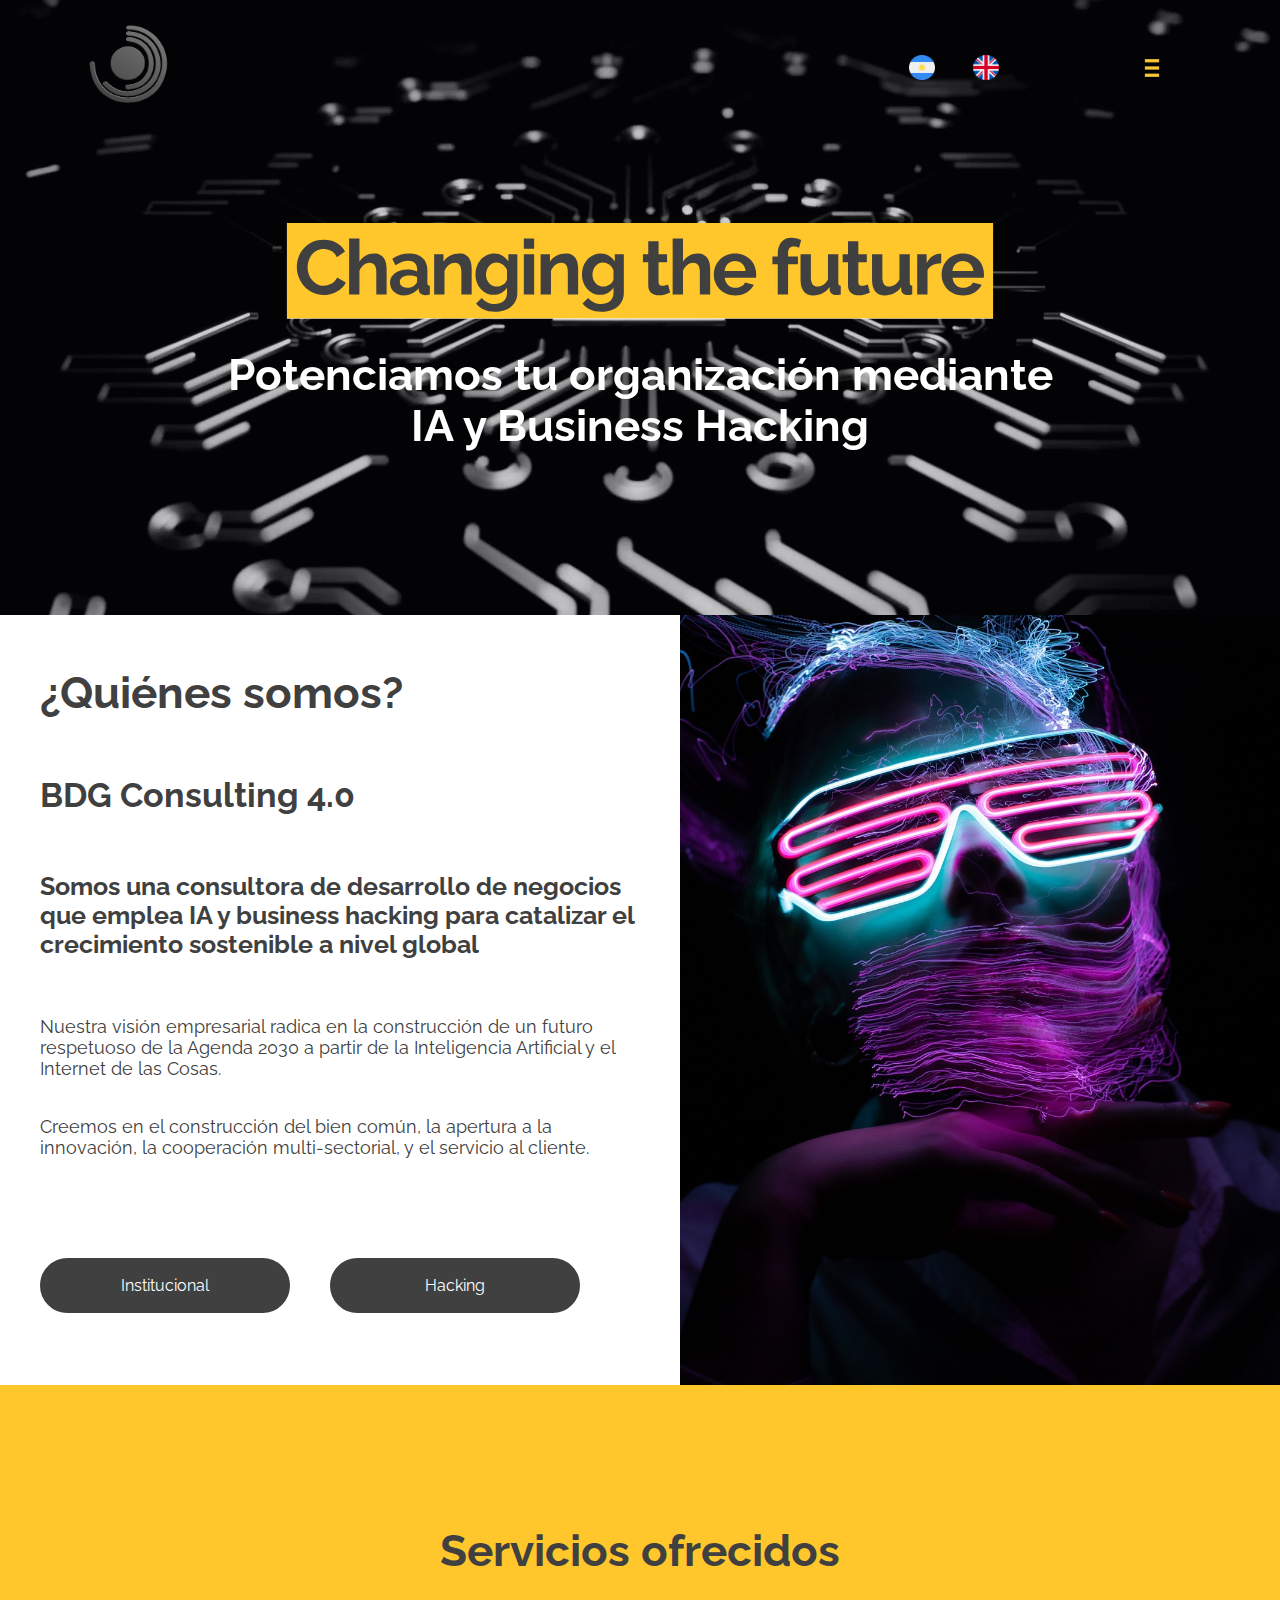
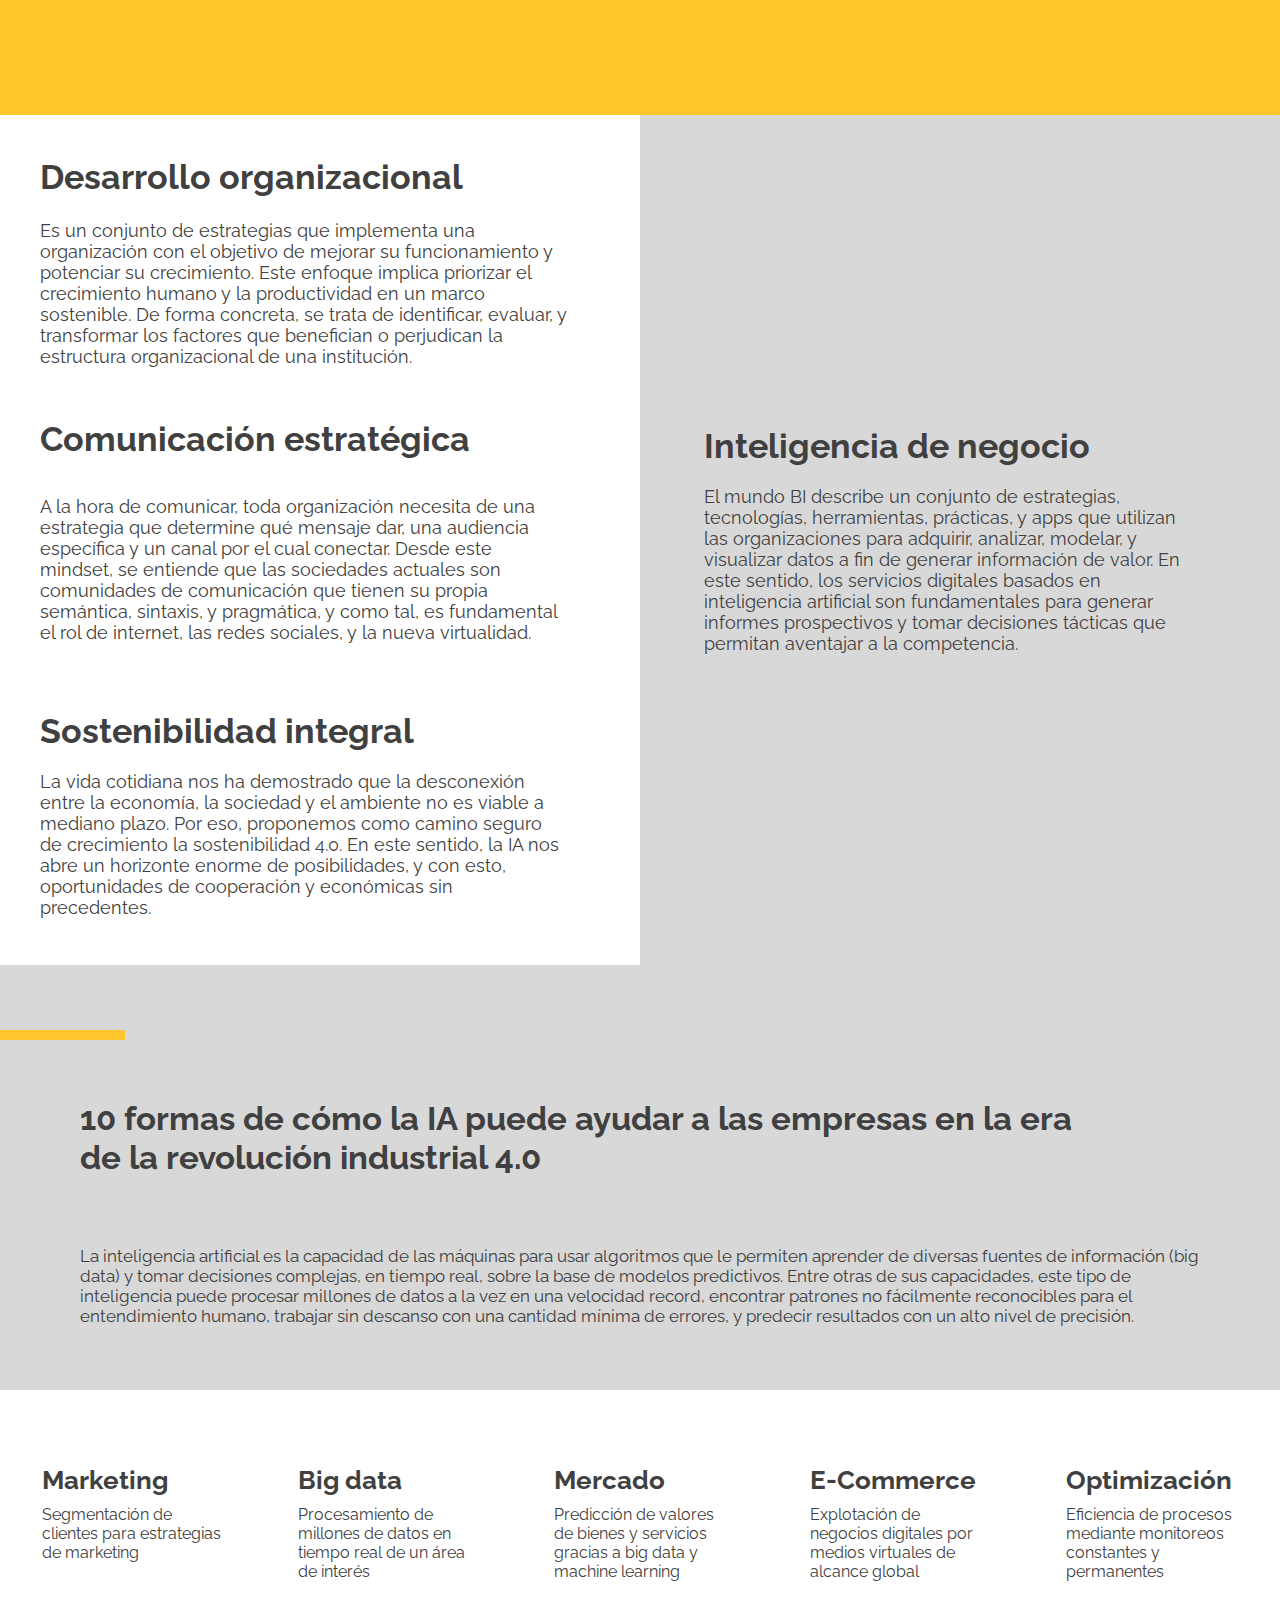
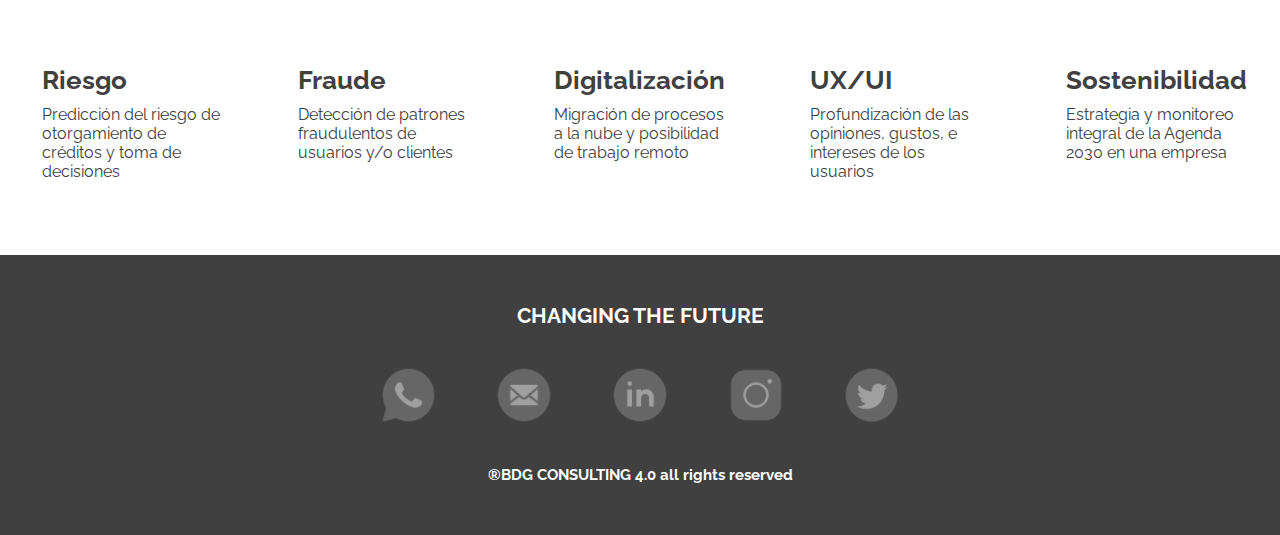
<file: index.html>
<!DOCTYPE html>
<html lang="es">

<head>
    <meta charset="UTF-8">
    <meta http-equiv="X-UA-Compatible" content="IE=edge">
    <meta name="viewport" content="width=device-width, initial-scale=1.0">
    <link rel="stylesheet" href="./css/styles.css">
    <link
        href="https://fonts.googleapis.com/css2?family=Raleway:ital,wght@0,100;0,200;0,300;0,400;0,500;0,600;0,700;0,800;0,900;1,100;1,200;1,300;1,400;1,500;1,600;1,700;1,800;1,900&display=swap"
        rel="stylesheet">

    <!-- Primary Meta Tags -->
    <title>BDG CONSULTING 4.0 | Desarrollo de Negocios 4.0 (IA)</title>
    <link rel="icon" type="image/x-icon" href="./img/header__logo.webp">
    <meta name="description" content="Somos una start-up dedicada al desarrollo de negocios 4.0 que utiliza el business hacking y la inteligencia artificial para catalizar el desarrollo sostenible.">

</head>

<body>
    
    <header>
        <div class="header-logo">
            <img src="./img/header__logo.webp" alt="Logo gris de BDG Consulting 4.0" class="header-logo-img">
        </div>
        <a class= "header-a-arg" href="./index.html">
            <img class= "header-a-icono-arg" src="./img/argentina.png" alt="Bandera argentina">  
        </a>
        <a class="header-a-uk" href="./en/main.html">
            <img class= "header-a-icono-uk" src="./img/united-kingdom.png" alt="UK Flag"> 
        </a>
        <nav class="boton-header">
            <input id="boton-menu" , type="checkbox">
            <label for="boton-menu" class="boton-menu-label">
                <img class="logo-menu" src="./img/header_menu.webp" alt="Icono de menú de tipo hamburguesa">
            </label>
            <div class="menu-desplegable">
                <a class="menu-desplegable-texto" href="./pages/nosotros.html">Nosotros</a>
                <a class="menu-desplegable-texto" href="./pages/servicios.html">Servicios</a>
                <a class="menu-desplegable-texto" href="./pages/innovacion.html">Innovación</a>
                <a class="menu-desplegable-texto" href="./pages/contacto.html">Contacto</a>
            </div>
        </nav>
    </header>

    <main>

        <!-- Secciòn 1 o Portada -->

        <section class="portada">
            <video class="portada-video" autoplay muted playsinline data-wf-ignore loop>
                <source src="./videos/index-portada.mp4" type="video/mp4"  data-wf-ignore class="portada-video-source">
            </video>
            <div class="portada-titulo">
                <img src="./img/index-portada-video-etiqueta.svg" alt="Changing the future" class="portada-titulo-imagen">
                <h1 class="portada-titulo-h1">Potenciamos tu organización mediante IA y Business Hacking</h1>
            </div>
        </section>

        <!-- Sección 2 (introducción a nosotros / esto se desarrolla con profundidad en página "nosotros")-->
        <section class="seccion-2">
            <div class="seccion-2-texto">
                <h2 class="seccion-2-texto-encabezado">¿Quiénes somos?</h2>
                <p class="seccion-2-texto-titulo">BDG Consulting 4.0</p>
                <p class="seccion-2-texto-copete">Somos una consultora de desarrollo de negocios que emplea IA y business hacking para catalizar el crecimiento sostenible a nivel global</p>
                <p class="seccion-2-texto-parrafos">Nuestra visión empresarial radica en la construcción de un futuro respetuoso de la Agenda 2030 a partir de la Inteligencia Artificial y el Internet de las Cosas.</p>
                <p class="seccion-2-texto-parrafos">Creemos en el construcción del bien común, la apertura a la innovación, la cooperación multi-sectorial, y el servicio al cliente.</p>
            </div>
            <div class="seccion-2-imagenes">
                <img class="seccion-2-imagenes-persona" src="./img/body__segunda__seccion__ramiro_2.jpg"
                    alt="Mujer con gafas de colores y fondo oscuro">
                <!-- <img class="seccion-2-imagenes-ramiro-luciano-768px" src="./img/portada-ramiro-luciano.webp"
                    alt="Torso y cabeza de Ramiro Guede y Luciano Bizin, imagen en blanco y negro"> -->
            </div>
            <div class="seccion-2-btns">
                <div class="seccion-2-btns-brochure">
                    <a class="seccion-2-btns-brochure-texto" href="https://drive.google.com/file/d/1bq4V3-pSPABP_CTp8WLEp6SZyXkjWuUN/view?usp=share_link">Institucional</a>
                </div>
                <div class="seccion-2-btns-brochure">
                    <a class="seccion-2-btns-brochure-texto" href="https://drive.google.com/file/d/1U1o75rkJumIuwdsmLELLh3uFZLL7ww6T/view?usp=sharing">Hacking</a>
                </div>
            </div>
        </section>

        <!-- Sección 3 (introducción a nosotros / esto se desarrolla con profundidad en página "servicios")-->
        <section class="seccion-3">
            <div class="seccion-3-servicios-titulo">
                <h2>Servicios ofrecidos</h2>
            </div>
            <div class="seccion-3-servicios-1">
                <h2>Inteligencia de negocio</h2>
                <p>El mundo BI describe un conjunto de 
                        estrategias, tecnologías, herramientas, 
                        prácticas, y apps que utilizan las organizaciones 
                        para adquirir, analizar, modelar, y visualizar 
                        datos a fin de generar información de valor. 
                        En este sentido, los servicios digitales basados en inteligencia 
                        artificial son fundamentales para generar 
                        informes prospectivos y tomar decisiones tácticas que permitan 
                        aventajar a la competencia.</p>
            </div>
            <div class="seccion-3-servicios-2">
                <h2>Desarrollo organizacional</h2>
                <p>Es un conjunto de estrategias que implementa una 
                        organización con el objetivo de mejorar su funcionamiento y 
                        potenciar su crecimiento. Este enfoque implica priorizar
                        el crecimiento humano y la productividad en un marco sostenible. 
                        De forma concreta, se trata de identificar, evaluar, y transformar 
                        los factores que benefician o perjudican la 
                        estructura organizacional de una institución.</p>
            </div>
            <div class="seccion-3-servicios-3">
                <h2>Comunicación estratégica</h2>
                <p>A la hora de comunicar, toda organización necesita 
                        de una estrategia que determine qué mensaje 
                        dar, una audiencia específica y un canal 
                        por el cual conectar. Desde este mindset, se entiende
                        que las sociedades actuales son comunidades de 
                        comunicación que tienen su propia semántica, sintaxis,
                        y pragmática, y como tal, es fundamental el rol de
                        internet, las redes sociales, y la nueva virtualidad.</p>
            </div>
            <div class="seccion-3-servicios-4">
                <h2>Sostenibilidad integral</h2>
                <p>La vida cotidiana nos ha demostrado que la 
                        desconexión entre la economía, la sociedad y el 
                        ambiente no es viable a mediano plazo. Por eso, 
                        proponemos como camino seguro de crecimiento la 
                        sostenibilidad 4.0. En este sentido, la IA 
                        nos abre un horizonte enorme de posibilidades, y con esto, oportunidades 
                        de cooperación y económicas sin precedentes.</p>
            </div>
        </section>

        <!-- Sección 4 (introducción a nosotros / esto se desarrolla con profundidad en página "servicios")-->

        <section class="seccion-4">
            <div class="seccion-4-introduccion">
                <img class="seccion-4-linea-amarilla-1" src="./img/linea-amarillo.webp" alt="linea amarilla horizontal de decoración">
                <h2 class="seccion-4-introduccion-titulo">10 formas de cómo la IA puede ayudar a 
                    las empresas en la era de la revolución industrial 4.0</h2>
                <p class="seccion-4-introduccion-parrafo">La inteligencia artificial es la capacidad de las máquinas para usar algoritmos que 
                    le permiten aprender de diversas fuentes de información (big data) y tomar decisiones complejas, en tiempo real, sobre la base 
                    de modelos predictivos. Entre otras de sus capacidades, este tipo de inteligencia puede procesar 
                    millones de datos a la vez en una velocidad record, encontrar patrones no fácilmente reconocibles para el 
                    entendimiento humano, trabajar sin descanso con una cantidad mínima de errores, y predecir resultados con un alto nivel de precisión.</p>
            </div>
            <div class="seccion-4-explicacion">
                <div class="seccion-4-explicacion-marketing">
                    <h3>Marketing</h3>
                    <p>Segmentación de clientes para estrategias de marketing</p>
                </div>
                <div class="seccion-4-explicacion-big-data">
                    <h3>Big data</h3>
                    <p>Procesamiento de millones de datos en tiempo real de un área de interés</p>
                </div>
                <div class="seccion-4-explicacion-mercado">
                    <h3>Mercado</h3>
                    <p>Predicción de valores de bienes y servicios gracias a big data y machine learning</p>
                </div>
                <div class="seccion-4-explicacion-ecommerce">
                    <h3>E-Commerce</h3>
                    <p>Explotación de negocios digitales por medios virtuales de alcance global</p>
                </div>
                <div class="seccion-4-explicacion-optimizacion">
                    <h3>Optimización</h3>
                    <p>Eficiencia de procesos mediante monitoreos constantes y permanentes</p>
                </div>
                <div class="seccion-4-explicacion-riesgo">
                    <h3>Riesgo</h3>
                    <p>Predicción del riesgo de otorgamiento de créditos y toma de decisiones</p>
                </div>
                <div class="seccion-4-explicacion-fraude">
                    <h3>Fraude</h3>
                    <p>Detección de patrones fraudulentos de usuarios y/o clientes</p>
                </div>
                <div class="seccion-4-explicacion-digitalizacion">
                    <h3>Digitalización</h3>
                    <p>Migración de procesos a la nube y posibilidad de trabajo remoto</p>
                </div>
                <div class="seccion-4-explicacion-ux-ui">
                    <h3>UX/UI</h3>
                    <p>Profundización de las opiniones, gustos, e intereses de los usuarios</p>
                </div>
                <div class="seccion-4-explicacion-sostenibilidad">
                    <h3>Sostenibilidad</h3>
                    <p>Estrategia y monitoreo integral de la Agenda 2030 en una empresa</p>
                </div>
            </div>
        </section>
    </main>

    <footer>
        <div class="footer-slogan">
            <p>CHANGING THE FUTURE</p>
        </div>
        <div class="footer-botones">
            <a href="http://wa.me/5491137044982?text=Hola%21+Me+interesan+los+servicios+que+ofrecen" target="_blank">
                <img class= "footer-icono" src="./img/whatsapp100.webp" alt="ícono de WhatsApp">     
            </a>
            <a href="mailto:bdgconsulting4.0@gmail.com" target="_blank">
                <img class= "footer-icono" src="./img/correo100.webp" alt="ícono de email">     
            </a>    
            <a href="https://www.linkedin.com/company/bdg-consulting-4-0/" target="_blank">
                <img class= "footer-icono" src="./img/linkedin100.webp" alt="ícono de LinkedIn">     
            </a>    
            <a href="https://www.instagram.com/bdgconsulting4.0/?hl=en" target="_blank">
                <img class= "footer-icono" src="./img/instagram100.webp" alt="ícono de Instagram">     
            </a>    
            <a href="https://twitter.com/BDGconsulting4" target="_blank">
                <img class= "footer-icono" src="./img/twitter95.webp" alt="ícono de Twitter">     
            </a>    
        </div>
        <div class="footer-copyright">
            <p>®BDG CONSULTING 4.0 all rights reserved</p>
        </div>

    </footer>



</body>
</html>
</file>
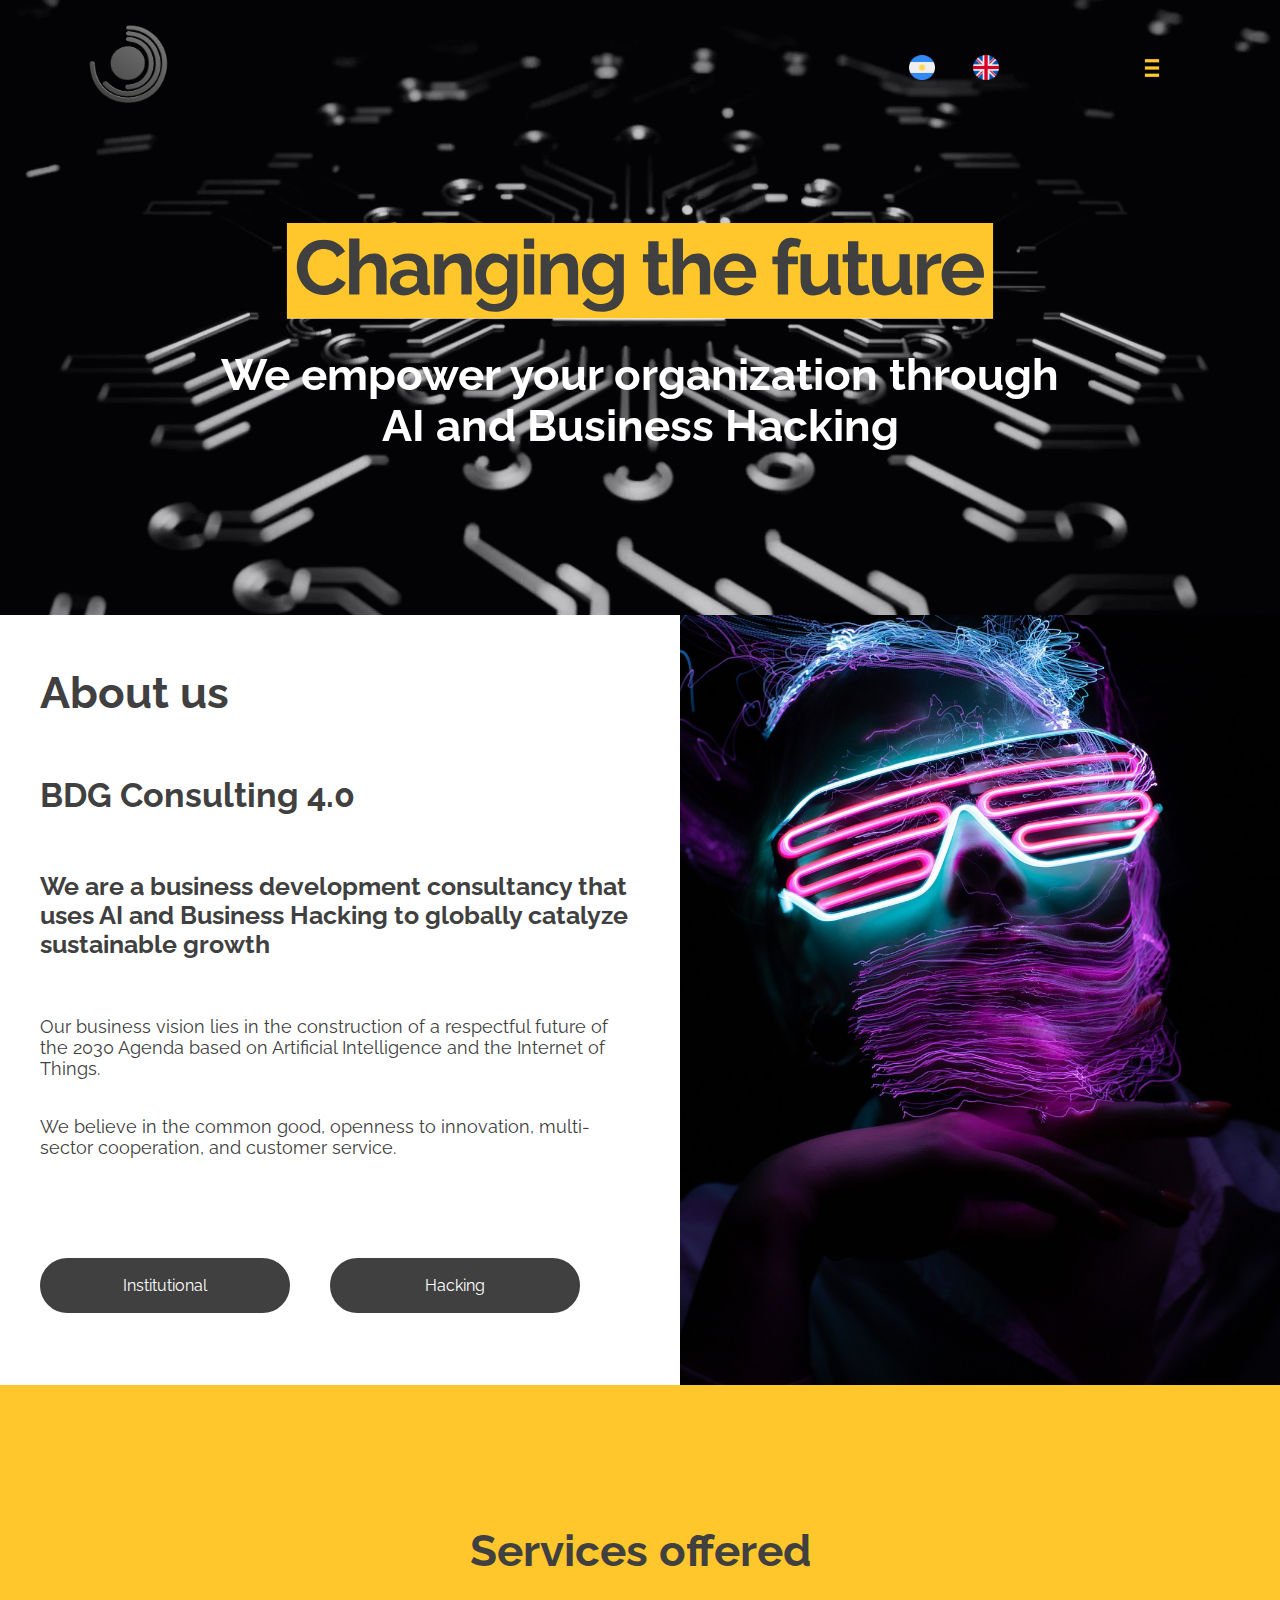
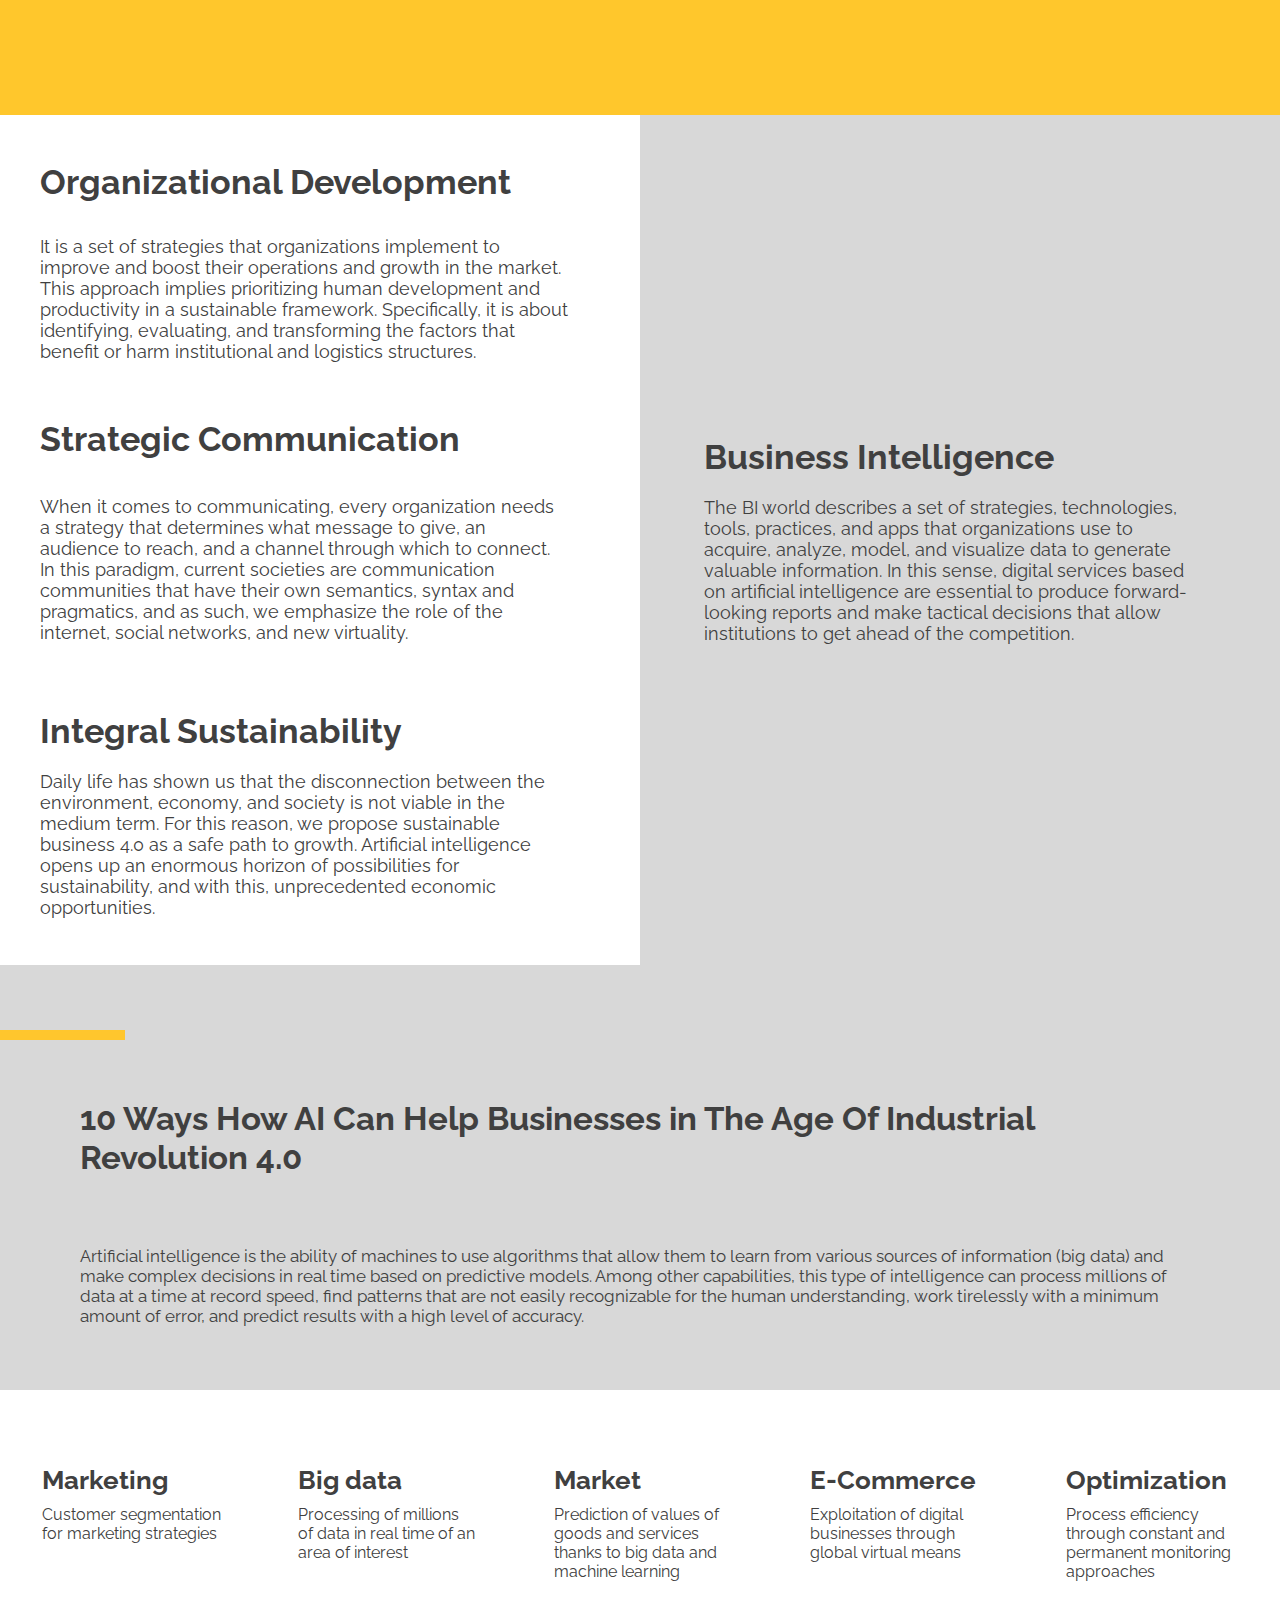
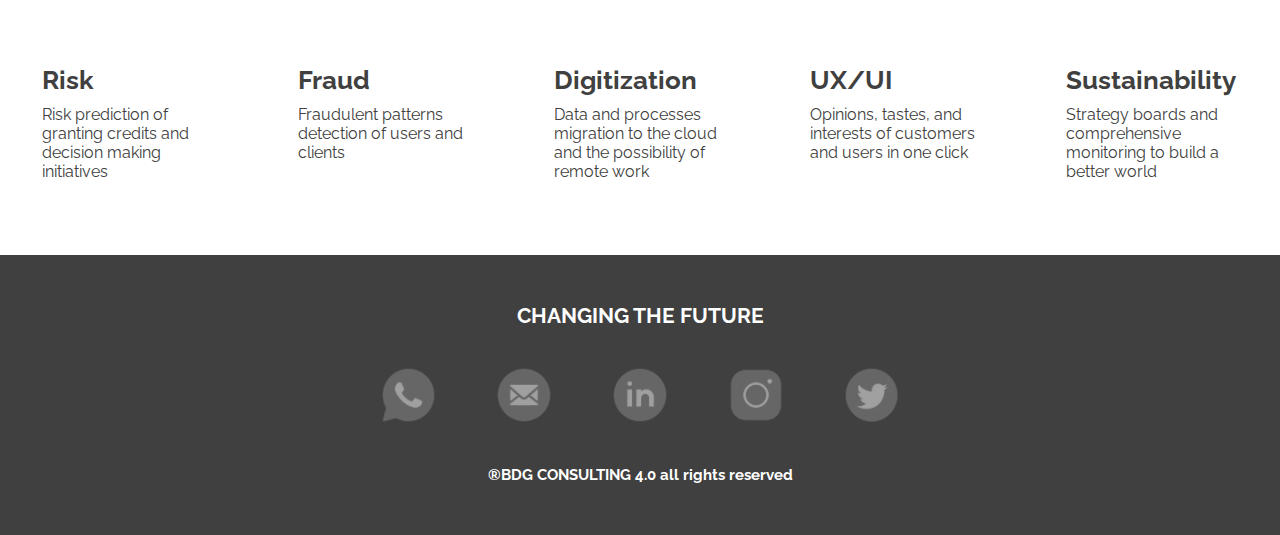
<file: en/main.html>
<!DOCTYPE html>
<html lang="en">

<head>
    <meta charset="UTF-8">
    <meta http-equiv="X-UA-Compatible" content="IE=edge">
    <meta name="viewport" content="width=device-width, initial-scale=1.0">
    <link rel="stylesheet" href="../css/styles.css">
    <link
        href="https://fonts.googleapis.com/css2?family=Raleway:ital,wght@0,100;0,200;0,300;0,400;0,500;0,600;0,700;0,800;0,900;1,100;1,200;1,300;1,400;1,500;1,600;1,700;1,800;1,900&display=swap"
        rel="stylesheet">

    <!-- Primary Meta Tags -->
    <title>BDG CONSULTING 4.0 | Business Development 4.0 (AI)</title>
    <link rel="icon" type="image/x-icon" href="../img/header__logo.webp">
    <meta name="description" content="We are a start-up dedicated to business development 4.0 that implements Artificial Intelligence and Business Hacking to catalyze sustainable development.">

</head>

<body>
    
    <header>
        <div class="header-logo">
            <img src="../img/header__logo.webp" alt="BDG Consulting 4.0's logo" class="header-logo-img">
        </div>
        <a class= "header-a-arg" href="../index.html">
            <img class= "header-a-icono-arg" src="../img/argentina.png" alt="Argentina's flag">  
        </a>
        <a class="header-a-uk" href="./main.html">
            <img class= "header-a-icono-uk" src="../img/united-kingdom.png" alt="UK's Flag"> 
        </a>
        <nav class="boton-header">
            <input id="boton-menu" , type="checkbox">
            <label for="boton-menu" class="boton-menu-label">
                <img class="logo-menu" src="../img/header_menu.webp" alt="Hamburger menu">
            </label>
            <div class="menu-desplegable">
                <a class="menu-desplegable-texto" href="../en/us.html">About us</a>
                <a class="menu-desplegable-texto" href="../en/services.html">Services</a>
                <a class="menu-desplegable-texto" href="../en/innovation.html">Innovation</a>
                <a class="menu-desplegable-texto" href="../en/contact.html">Contact</a>
            </div>
        </nav>
    </header>

    <main>

        <!-- Secciòn 1 o Portada -->

        <section class="portada">
            <video class="portada-video" autoplay muted playsinline data-wf-ignore loop>
                <source src="../videos/index-portada.mp4" type="video/mp4"  data-wf-ignore class="portada-video-source">
            </video>
            <div class="portada-titulo">
                <img src="../img/index-portada-video-etiqueta.svg" alt="Changing the future" class="portada-titulo-imagen">
                <h1 class="portada-titulo-h1">We empower your organization through AI and Business Hacking</h1>
            </div>
        </section>

        <!-- Sección 2 (introducción a nosotros / esto se desarrolla con profundidad en página "nosotros")-->
        <section class="seccion-2">
            <div class="seccion-2-texto">
                <h2 class="seccion-2-texto-encabezado">About us</h2>
                <p class="seccion-2-texto-titulo">BDG Consulting 4.0</p>
                <p class="seccion-2-texto-copete">We are a business development consultancy that uses AI and Business Hacking to globally catalyze sustainable growth</p>
                <p class="seccion-2-texto-parrafos">Our business vision lies in the construction of a respectful future of the 2030 Agenda based on Artificial Intelligence and the Internet of Things.</p>
                <p class="seccion-2-texto-parrafos">We believe in the common good, openness to innovation, multi-sector cooperation, and customer service.</p>
            </div>
            <div class="seccion-2-imagenes">
                <img class="seccion-2-imagenes-persona" src="../img/body__segunda__seccion__ramiro_2.jpg"
                    alt="Woman with coloured glasses and dark background">
                <!-- <img class="seccion-2-imagenes-ramiro-luciano-768px" src="../img/portada-ramiro-luciano.webp"
                    alt="Torso and head of Ramiro Guede and Luciano Bizin, black and white image"> -->
            </div>
            <div class="seccion-2-btns">
                <div class="seccion-2-btns-brochure">
                    <a class="seccion-2-btns-brochure-texto" href="https://drive.google.com/file/d/1bq4V3-pSPABP_CTp8WLEp6SZyXkjWuUN/view?usp=share_link">Institutional</a>
                </div>
                <div class="seccion-2-btns-brochure">
                    <a class="seccion-2-btns-brochure-texto" href="https://drive.google.com/file/d/1U1o75rkJumIuwdsmLELLh3uFZLL7ww6T/view?usp=sharing">Hacking</a>
                </div>
            </div>
        </section>

        <!-- Sección 3 (introducción a nosotros / esto se desarrolla con profundidad en página "servicios")-->
        <section class="seccion-3">
            <div class="seccion-3-servicios-titulo">
                <h2>Services offered</h2>
            </div>
            <div class="seccion-3-servicios-1">
                <h2>Business Intelligence</h2>
                <p>The BI world describes a set of strategies, technologies, tools, practices, and apps that organizations use to acquire,
                    analyze, model, and visualize data to generate valuable information. 
                    In this sense, digital services based on artificial intelligence are essential to produce forward-looking reports
                    and make tactical decisions that allow institutions to get ahead of the competition.</p>
            </div>
            <div class="seccion-3-servicios-2">
                <h2>Organizational Development</h2>
                <p>It is a set of strategies that organizations implement to improve and boost their operations and 
                    growth in the market. This approach implies prioritizing human development and productivity in a sustainable framework.
                    Specifically, it is about identifying, evaluating, and transforming the factors that benefit or harm institutional and logistics structures.</p>
            </div>
            <div class="seccion-3-servicios-3">
                <h2>Strategic Communication</h2>
                <p>When it comes to communicating, every organization needs a strategy that determines what message to give, 
                    an audience to reach, and a channel through which to connect. In this paradigm, current societies are 
                    communication communities that have their own semantics, syntax and pragmatics, and as such, we emphasize the
                    role of the internet, social networks, and new virtuality.</p>
            </div>
            <div class="seccion-3-servicios-4">
                <h2>Integral Sustainability</h2>
                <p>Daily life has shown us that the disconnection between the environment, economy, and society is not viable in the medium term.
                    For this reason, we propose sustainable business 4.0 as a safe path to growth. Artificial intelligence opens up an enormous horizon of
                    possibilities for sustainability, and with this, unprecedented economic opportunities.</p>
            </div>
        </section>

        <!-- Sección 4 (introducción a nosotros / esto se desarrolla con profundidad en página "servicios")-->

        <section class="seccion-4">
            <div class="seccion-4-introduccion">
                <img class="seccion-4-linea-amarilla-1" src="../img/linea-amarillo.webp" alt="A horizontal yellow line">
                <h2 class="seccion-4-introduccion-titulo">10 Ways How AI Can Help Businesses in The Age Of Industrial Revolution 4.0</h2>
                <p class="seccion-4-introduccion-parrafo">Artificial intelligence is the ability of machines to use algorithms that allow them to learn
                    from various sources of information (big data) and make complex decisions in real time based on predictive models. Among other
                    capabilities, this type of intelligence can process millions of data at a time at record speed, find patterns that are not easily
                    recognizable for the human understanding, work tirelessly with a minimum amount of error, and predict results with a high level of accuracy.</p>
            </div>
            <div class="seccion-4-explicacion">
                <div class="seccion-4-explicacion-marketing">
                    <h3>Marketing</h3>
                    <p>Customer segmentation for marketing strategies</p>
                </div>
                <div class="seccion-4-explicacion-big-data">
                    <h3>Big data</h3>
                    <p>Processing of millions of data in real time of an area of interest</p>
                </div>
                <div class="seccion-4-explicacion-mercado">
                    <h3>Market</h3>
                    <p>Prediction of values of goods and services thanks to big data and machine learning</p>
                </div>
                <div class="seccion-4-explicacion-ecommerce">
                    <h3>E-Commerce</h3>
                    <p>Exploitation of digital businesses through global virtual means</p>
                </div>
                <div class="seccion-4-explicacion-optimizacion">
                    <h3>Optimization</h3>
                    <p>Process efficiency through constant and permanent monitoring approaches</p>
                </div>
                <div class="seccion-4-explicacion-riesgo">
                    <h3>Risk</h3>
                    <p>Risk prediction of granting credits and decision making initiatives</p>
                </div>
                <div class="seccion-4-explicacion-fraude">
                    <h3>Fraud</h3>
                    <p>Fraudulent patterns detection of users and clients</p>
                </div>
                <div class="seccion-4-explicacion-digitalizacion">
                    <h3>Digitization</h3>
                    <p>Data and processes migration to the cloud and the possibility of remote work</p>
                </div>
                <div class="seccion-4-explicacion-ux-ui">
                    <h3>UX/UI</h3>
                    <p>Opinions, tastes, and interests of customers and users in one click</p>
                </div>
                <div class="seccion-4-explicacion-sostenibilidad">
                    <h3>Sustainability</h3>
                    <p>Strategy boards and comprehensive monitoring to build a better world</p>
                </div>
            </div>
        </section>
    </main>

    <footer>
        <div class="footer-slogan">
            <p>CHANGING THE FUTURE</p>
        </div>
        <div class="footer-botones">
            <a href="http://wa.me/5491137044982?text=Hola%21+Me+interesan+los+servicios+que+ofrecen" target="_blank">
                <img class= "footer-icono" src="../img/whatsapp100.webp" alt="ícono de WhatsApp">     
            </a>
            <a href="mailto:bdgconsulting4.0@gmail.com" target="_blank">
                <img class= "footer-icono" src="../img/correo100.webp" alt="ícono de email">     
            </a>    
            <a href="https://www.linkedin.com/company/bdg-consulting-4-0/" target="_blank">
                <img class= "footer-icono" src="../img/linkedin100.webp" alt="ícono de LinkedIn">     
            </a>    
            <a href="https://www.instagram.com/bdgconsulting4.0/?hl=en" target="_blank">
                <img class= "footer-icono" src="../img/instagram100.webp" alt="ícono de Instagram">     
            </a>    
            <a href="https://twitter.com/BDGconsulting4" target="_blank">
                <img class= "footer-icono" src="../img/twitter95.webp" alt="ícono de Twitter">     
            </a>    
        </div>
        <div class="footer-copyright">
            <p>®BDG CONSULTING 4.0 all rights reserved</p>
        </div>

    </footer>



</body>
</html>
</file>
<file: css/styles.css>
@charset "UTF-8";
/* === Variables del proyecto ===*/
/* === STYLE RESET === */
* {
  margin: 0;
  padding: 0;
  box-sizing: border-box;
  font-family: "Raleway", sans-serif;
}

a {
  text-decoration: none;
}

ul,
ol {
  list-style: none;
}

/* === Header === */
/* ----------------------------------------------
 * Generated by Animista on 2022-12-24 0:38:38
 * Licensed under FreeBSD License.
 * See http://animista.net/license for more info. 
 * w: http://animista.net, t: @cssanimista
 * ---------------------------------------------- */
/**
 * ----------------------------------------
 * animation pulsate-bck
 * ----------------------------------------
 */
@-webkit-keyframes pulsate-bck {
  0% {
    -webkit-transform: scale(1);
    transform: scale(1);
  }
  50% {
    -webkit-transform: scale(0.9);
    transform: scale(0.9);
  }
  100% {
    -webkit-transform: scale(1);
    transform: scale(1);
  }
}
@keyframes pulsate-bck {
  0% {
    -webkit-transform: scale(1);
    transform: scale(1);
  }
  50% {
    -webkit-transform: scale(0.9);
    transform: scale(0.9);
  }
  100% {
    -webkit-transform: scale(1);
    transform: scale(1);
  }
}
header {
  width: 100%;
  display: grid;
  grid-template-columns: 20% 40% 10% 10% 20%;
  grid-template-rows: 10vh;
  grid-template-areas: "imagen vacio banderaArg banderaUK boton";
  background-color: rgba(255, 199, 44, 0);
  position: absolute;
  z-index: 3;
}
header .header-logo {
  width: 100%;
}
header .header-logo .header-logo-img {
  display: grid;
  grid-area: imagen;
  height: 100%;
  width: 100%;
  object-fit: contain;
  padding: 12px;
}
header .header-a-arg {
  display: grid;
  grid-area: banderaArg;
  height: 100%;
  width: 100%;
  object-fit: contain;
  padding: 3px;
}
header .header-a-arg .header-a-icono-arg {
  width: 100%;
  height: 100%;
  object-fit: contain;
  padding: 6px;
}
header .header-a-uk {
  display: grid;
  grid-area: banderaUK;
  height: 100%;
  width: 100%;
  object-fit: contain;
  padding: 3px;
}
header .header-a-uk .header-a-icono-uk {
  width: 100%;
  height: 100%;
  object-fit: contain;
  padding: 6px;
}
header .boton-header {
  height: 10vh;
  grid-area: boton;
  display: flex;
  justify-content: center;
  align-items: center;
  position: relative;
}
header .boton-header input {
  opacity: 0;
  pointer-events: none;
  touch-action: none;
  display: none;
}
header .boton-header label {
  display: inline-flex;
  justify-content: center;
  align-items: center;
}
header .boton-header label .logo-menu {
  width: 80%;
  height: 80%;
  object-fit: cover;
  padding: 17px;
  animation-name: pulsate-bck;
  animation-iteration-count: infinite;
  animation-duration: 1s;
}
header .boton-header .menu-desplegable {
  background-color: #ffc72c;
  height: 500px;
  width: 100vw;
  display: none;
  top: 10vh;
  position: absolute;
  flex-direction: column;
  align-items: center;
  padding: min(10vh, 100px) 0px;
  left: -80vw;
}
header .boton-header .menu-desplegable .menu-desplegable-texto {
  font-size: calc(12px + 1vw);
  font-weight: 600;
  color: rgba(64, 64, 64, 0.8549019608);
  width: 200px;
  text-align: center;
}
header .boton-header input:checked ~ .menu-desplegable {
  display: flex;
  flex-direction: column;
  justify-content: space-evenly;
  z-index: 2;
}
header .boton-header input:checked ~ .menu-desplegable .menu-desplegable-texto:hover {
  font-weight: bold;
}

/* header media screen */
@media screen and (min-width: 480px) {
  header .header-a-arg {
    display: grid;
    grid-area: banderaArg;
    height: 100%;
    width: min(100%, 51.75px);
    object-fit: contain;
    padding: 3px;
  }
  header .header-a-arg .header-a-icono-arg {
    width: 100%;
    height: 100%;
    object-fit: contain;
    padding: 10px;
  }
  header .header-a-uk {
    display: grid;
    grid-area: banderaUK;
    height: 100%;
    width: min(100%, 51.75px);
    object-fit: contain;
    padding: 3px;
  }
  header .header-a-uk .header-a-icono-uk {
    width: 100%;
    height: 100%;
    object-fit: contain;
    padding: 10px;
  }
  header .boton-header label .logo-menu {
    width: 50%;
    height: 50%;
    padding: 10px;
  }
  header .boton-header input:checked ~ .menu-desplegable {
    gap: 5px;
    z-index: 2;
  }
}
@media screen and (min-width: 768px) {
  header {
    grid-template-columns: 20% 40% 10% 10% 20%;
    grid-template-rows: 10vh;
  }
  header h1 {
    font-size: calc(16px + 0.25vw);
    color: #404040;
    padding: calc(12px - 0.5vw);
  }
  header .boton-header {
    height: 10vh;
  }
  header .boton-header .menu-desplegable {
    height: 440px;
    width: 100vw;
    left: -80vw;
    row-gap: min(15vh, 100px);
    padding: min(5vh, 100px);
    top: 15vh;
  }
  header .boton-header .menu-desplegable .menu-desplegable-texto {
    font-size: calc(18px + 0.4vw);
    font-weight: 600;
  }
}
@media screen and (min-width: 1200px) {
  header {
    grid-template-columns: 20% 50% 5% 5% 20%;
    grid-template-rows: 15vh;
  }
  header .header-logo .header-logo-img {
    width: 100%;
    height: 100%;
    justify-items: center;
    padding: 15px 10px 22px 10px;
  }
  header .boton-header {
    height: 15vh;
  }
  header .boton-header .menu-desplegable {
    height: 615px;
  }
}
/* === Footer === */
footer {
  width: 100%;
  height: 160px;
  background-color: #404040;
  display: grid;
  grid-template-columns: 100%;
  grid-template-rows: repeat(3, 40px);
  grid-template-areas: "slogan" "logos" "copyright";
  padding: 20px 0px;
}
footer .footer-slogan {
  width: 100%;
  height: 40px;
  grid-area: slogan;
  text-align: center;
  display: flex;
  justify-content: space-around;
  align-items: center;
}
footer .footer-slogan p {
  display: inline-block;
  font-size: calc(12px + 0.7vw);
  font-weight: bold;
  color: white;
}
footer .footer-botones {
  width: 100%;
  height: 40px;
  display: flex;
  flex-direction: row;
  justify-content: center;
  align-items: center;
  grid-area: logos;
  gap: calc(20px + 0.25vw);
}
footer .footer-botones a {
  display: flex;
  justify-content: center;
  align-items: center;
  width: 35px;
  height: 35px;
}
footer .footer-botones a .footer-icono {
  width: 30px;
  height: 30px;
  opacity: 0.5;
}
footer .footer-botones a .footer-icono:hover {
  opacity: 1;
}
footer .footer-copyright {
  width: 100%;
  height: 40px;
  display: flex;
  justify-content: space-around;
  align-items: center;
  grid-area: copyright;
}
footer .footer-copyright p {
  font-size: calc(10px + 0.4vw);
  font-weight: bold;
  color: white;
}

/* Footer media screen */
@media screen and (min-width: 768px) {
  footer {
    height: 220px;
    grid-template-rows: repeat(3, 60px);
    padding: 20px 0px;
  }
  footer .footer-slogan {
    height: 70px;
  }
  footer .footer-botones {
    height: 70px;
    gap: calc(30px + 0.25vw);
  }
  footer .footer-botones a {
    width: calc(50px + 0.2vw);
    height: calc(50px + 0.1vw);
  }
  footer .footer-botones a .footer-icono {
    width: calc(35px + 0.2vw);
    height: calc(35px + 0.2vw);
  }
  footer .footer-copyright {
    height: 70px;
  }
}
@media screen and (min-width: 1200px) {
  footer {
    height: 280px;
    grid-template-rows: repeat(3, 80px);
    padding: 20px 0px;
  }
  footer .footer-slogan {
    height: 80px;
  }
  footer .footer-botones {
    height: 80px;
  }
  footer .footer-botones a {
    width: calc(80px + 0.2vw);
    height: calc(80px + 0.1vw);
  }
  footer .footer-botones a .footer-icono {
    width: calc(55px + 0.2vw);
    height: calc(55px + 0.2vw);
  }
  footer .footer-copyright {
    height: 80px;
  }
}
/* === INDEX === */
/* ___ Primera sección o portada ___ */
.portada {
  width: 100%;
  height: 100vh;
  background-color: #ffc72c;
  display: flex;
  justify-content: center;
  align-items: center;
}
.portada .portada-video {
  width: 100%;
  height: 100vh;
  object-fit: cover;
  position: absolute;
}
.portada .portada-titulo {
  width: 90%;
  height: 170px;
  display: flex;
  flex-direction: column;
  justify-content: space-around;
  align-items: center;
  gap: 30px;
}
.portada .portada-titulo-imagen {
  display: inline-block;
  width: min(90vw, 345px);
  height: 100px;
  position: relative;
}
.portada .portada-titulo-h1 {
  display: inline-block;
  width: 300px;
  position: relative;
  font-size: min(22px + 1vw, 25.6px);
  font-weight: bold;
  color: white;
  text-align: center;
}

/* index portada media screen */
@media screen and (min-width: 480px) {
  .portada {
    height: 615px;
  }
  .portada .portada-video {
    height: 615px;
  }
  .portada .portada-titulo .portada-titulo-imagen {
    width: min(90vw, 450px);
  }
  .portada .portada-titulo .portada-titulo-h1 {
    font-size: calc(18px + 1.5vw);
    width: 470px;
  }
}
@media screen and (min-width: 768px) {
  .portada {
    height: 615px;
  }
  .portada .portada-video {
    height: 615px;
  }
  .portada .portada-titulo .portada-titulo-imagen {
    width: min(90vw, 540px);
  }
  .portada .portada-titulo .portada-titulo-h1 {
    font-size: calc(18px + 1.5vw);
    width: 550px;
  }
}
@media screen and (min-width: 1200px) {
  .portada {
    height: 615px;
    grid-template-rows: 615px;
  }
  .portada .portada-titulo .portada-titulo-imagen {
    width: min(90vw, 710px);
  }
  .portada .portada-titulo .portada-titulo-h1 {
    font-size: min(18px + 2vw, 58px);
    width: 840px;
  }
}
/* ___ Segunda sección ___ */
.seccion-2 {
  width: 100%;
}
.seccion-2 .seccion-2-texto {
  width: 100%;
  height: 450px;
  display: flex;
  flex-direction: column;
  justify-content: space-around;
  padding: 15px 5px 15px calc(30px + 0.5vw);
  margin-bottom: calc(15px + 1.25vw);
}
.seccion-2 .seccion-2-texto h2 {
  font-size: calc(20px + 3vw);
  font-weight: bold;
  color: #404040;
  padding-top: 20px;
  padding-bottom: 20px;
}
.seccion-2 .seccion-2-texto .seccion-2-texto-titulo {
  font-size: calc(12px + 3vw);
  font-weight: bold;
  color: #404040;
  padding-bottom: 20px;
}
.seccion-2 .seccion-2-texto .seccion-2-texto-titulo {
  font-size: calc(12px + 3vw);
  font-weight: bold;
  color: #404040;
  padding-bottom: 20px;
}
.seccion-2 .seccion-2-texto .seccion-2-texto-copete {
  font-weight: bold;
  font-size: min(10px + 1.5vw, 16.8px);
  color: #404040;
  padding: 0 20px 20px 0;
  max-width: 322.6px;
}
.seccion-2 .seccion-2-texto .seccion-2-texto-parrafos {
  font-weight: 400;
  font-size: min(10px + 1vw, 13.676px);
  color: #404040;
  padding: 0 20px 20px 0;
  max-width: 322.6px;
}
.seccion-2 .seccion-2-imagenes {
  width: 100%;
  display: flex;
  flex-direction: column;
  justify-content: space-around;
  align-items: center;
  margin-bottom: 2px;
}
.seccion-2 .seccion-2-imagenes .seccion-2-imagenes-persona {
  width: 100%;
  height: 100%;
  object-fit: contain;
}
.seccion-2 .seccion-2-imagenes .seccion-2-imagenes-ramiro-luciano-768px {
  display: none;
}
.seccion-2 .seccion-2-btns {
  height: 130px;
  display: flex;
  flex-direction: row;
  justify-content: center;
  align-items: center;
  gap: 50px;
  padding: 10px 50px;
  margin-bottom: 2px;
}
.seccion-2 .seccion-2-btns .seccion-2-btns-brochure {
  width: 40vw;
  height: 40px;
  border: 2px #404040 solid;
  background-color: #404040;
  border-radius: 40px;
  display: flex;
  flex-direction: column;
  justify-content: center;
  align-items: center;
  transition: 0.5s;
}
.seccion-2 .seccion-2-btns .seccion-2-btns-brochure .seccion-2-btns-brochure-texto {
  font-size: 14px;
  font-weight: 300;
  color: white;
  transition: 0.5s;
}
.seccion-2 .seccion-2-btns .seccion-2-btns-brochure:hover {
  border: 2px #ffc72c solid;
  background-color: #ffc72c;
}
.seccion-2 .seccion-2-btns .seccion-2-btns-brochure:hover .seccion-2-btns-brochure-texto {
  color: #404040;
  font-weight: bold;
}

/* index seccion 2 media screen */
@media screen and (min-width: 480px) {
  .seccion-2 .seccion-2-texto .seccion-2-texto-copete {
    max-width: 90%;
  }
  .seccion-2 .seccion-2-texto .seccion-2-texto-parrafos {
    max-width: 90%;
  }
  .seccion-2 .seccion-2-imagenes .seccion-2-imagenes-persona {
    width: 100%;
    height: 100%;
    object-fit: contain;
  }
  .seccion-2 .seccion-2-btns {
    gap: 80px;
  }
  .seccion-2 .seccion-2-btns .seccion-2-btns-brochure {
    width: 200px;
    height: 45px;
  }
}
@media screen and (min-width: 600px) {
  .seccion-2 {
    width: 100%;
  }
  .seccion-2 .seccion-2-texto {
    height: 400px;
  }
  .seccion-2 .seccion-2-texto .seccion-2-texto-copete {
    max-width: 90%;
  }
  .seccion-2 .seccion-2-texto .seccion-2-texto-parrafos {
    max-width: 90%;
  }
  .seccion-2 .seccion-2-imagenes {
    width: 100%;
    display: flex;
    flex-direction: column;
    justify-content: space-around;
    align-items: center;
    margin-bottom: 2px;
  }
  .seccion-2 .seccion-2-btns {
    height: 200px;
  }
  .seccion-2 .seccion-2-btns .seccion-2-btns-brochure {
    width: 220px;
    height: 45px;
  }
  .seccion-2 .seccion-2-btns .seccion-2-btns-brochure .seccion-2-btns-brochure-texto {
    font-size: 16px;
  }
}
@media screen and (min-width: 768px) {
  .seccion-2 {
    width: 100%;
    height: 530px;
    display: grid;
    grid-template-columns: 50% 50%;
    grid-template-rows: 400px 130px;
    grid-template-areas: "texto foto" "botones foto";
  }
  .seccion-2 .seccion-2-texto {
    width: 100%;
    height: 400px;
    grid-area: texto;
    padding-left: 40px;
    justify-content: flex-start;
    padding-bottom: 20px;
  }
  .seccion-2 .seccion-2-texto h2 {
    font-size: calc(20px + 1.5vw);
    padding-top: 20px;
    padding-bottom: 20px;
  }
  .seccion-2 .seccion-2-texto .seccion-2-texto-titulo {
    font-size: calc(12px + 1.5vw);
    padding-bottom: 20px;
  }
  .seccion-2 .seccion-2-texto .seccion-2-texto-copete {
    font-size: calc(10px + 0.75vw);
    padding: 0 0 20px 0;
  }
  .seccion-2 .seccion-2-texto .seccion-2-texto-parrafos {
    font-weight: 400;
    font-size: calc(10px + 0.5vw);
    padding: 0 0 20px 0;
  }
  .seccion-2 .seccion-2-imagenes {
    width: 100%;
    height: 530px;
    display: flex;
    flex-direction: row;
    justify-content: space-around;
    align-items: center;
    grid-area: foto;
  }
  .seccion-2 .seccion-2-imagenes .seccion-2-imagenes-persona {
    display: flex;
    width: 100%;
    height: 100%;
    object-fit: cover;
  }
  .seccion-2 .seccion-2-btns {
    grid-area: botones;
    height: 100px;
    display: flex;
    flex-direction: row;
    justify-content: left;
    align-items: center;
    padding: 40px;
    gap: 40px;
  }
  .seccion-2 .seccion-2-btns .seccion-2-btns-brochure {
    height: 40px;
    width: 180px;
  }
  .seccion-2 .seccion-2-btns .seccion-2-btns-brochure .seccion-2-btns-brochure-texto {
    font-size: 12px;
    font-weight: 400;
  }
}
@media screen and (min-width: 1200px) {
  .seccion-2 {
    width: 100%;
    height: 770px;
    display: grid;
    grid-template-columns: 50% 50%;
    grid-template-rows: 600px 170px;
    grid-template-areas: "texto fotos" "botones fotos";
  }
  .seccion-2 .seccion-2-texto {
    width: 100%;
    height: 600px;
    grid-area: texto;
    padding-left: 40px;
    justify-content: space-evenly;
  }
  .seccion-2 .seccion-2-texto h2 {
    font-size: min(18px + 2vw, 58px);
    padding-top: 20px;
    margin-bottom: 20px;
    max-width: 760px;
  }
  .seccion-2 .seccion-2-texto .seccion-2-texto-titulo {
    font-size: min(16px + 1.4vw, 44px);
    margin-bottom: 20px;
    max-width: 760px;
  }
  .seccion-2 .seccion-2-texto .seccion-2-texto-copete {
    font-size: min(15px + 0.75vw, 26.5px);
    margin-bottom: 20px;
    max-width: 760px;
  }
  .seccion-2 .seccion-2-texto .seccion-2-texto-parrafos {
    font-size: min(12px + 0.5vw, 22px);
    max-width: 696px;
  }
  .seccion-2 .seccion-2-imagenes {
    width: 100%;
    height: 770px;
    display: flex;
    flex-direction: row;
    justify-content: center;
    align-items: center;
    grid-area: fotos;
  }
  .seccion-2 .seccion-2-imagenes .seccion-2-imagenes-persona {
    padding: 0px 0px 0px 40px;
  }
  .seccion-2 .seccion-2-btns {
    height: 100px;
    grid-area: botones;
    display: flex;
    flex-direction: row;
    justify-content: left;
    align-items: center;
    padding: 0px 40px;
    margin-top: 20px;
  }
  .seccion-2 .seccion-2-btns .seccion-2-btns-brochure {
    height: 55px;
    width: 250px;
  }
  .seccion-2 .seccion-2-btns .seccion-2-btns-brochure .seccion-2-btns-brochure-texto {
    font-size: 16px;
    font-weight: 400;
  }
}
/* ___ Tercera sección ___ */
.seccion-3 {
  width: 100%;
  height: 1380px;
  display: flex;
  flex-direction: column;
  justify-content: center;
  align-items: flex-start;
  margin-bottom: 10px;
}
.seccion-3 .seccion-3-servicios-titulo {
  width: 100%;
  height: 300px;
  background-color: #ffc72c;
  color: #404040;
  display: flex;
  justify-content: space-around;
  align-items: center;
}
.seccion-3 .seccion-3-servicios-titulo h2 {
  font-size: calc(20px + 3vw);
  font-weight: bold;
  color: #404040;
}
.seccion-3 .seccion-3-servicios-1 {
  width: 100%;
  height: 300px;
  background-color: rgb(216, 216, 216);
  display: flex;
  flex-direction: column;
  justify-content: space-around;
  padding: calc(20px + 2vw) 20px;
  margin-bottom: calc(20px + 5vw);
}
.seccion-3 .seccion-3-servicios-1 h2 {
  font-size: calc(14px + 2.5vw);
  font-weight: bold;
  color: #404040;
  padding-bottom: 20px;
}
.seccion-3 .seccion-3-servicios-1 p {
  font-weight: 400;
  font-size: min(10px + 1vw, 14.66px);
  color: #404040;
}
.seccion-3 .seccion-3-servicios-2 {
  width: 100%;
  height: 260px;
  display: flex;
  flex-direction: column;
  justify-content: space-around;
  padding: calc(20px + 0.5vw) 20px;
}
.seccion-3 .seccion-3-servicios-2 h2 {
  font-size: calc(14px + 2.5vw);
  font-weight: bold;
  color: #404040;
  padding-bottom: 20px;
}
.seccion-3 .seccion-3-servicios-2 p {
  font-weight: 400;
  font-size: min(10px + 1vw, 14.66px);
  color: #404040;
}
.seccion-3 .seccion-3-servicios-3 {
  width: 100%;
  height: 260px;
  display: flex;
  flex-direction: column;
  justify-content: space-around;
  padding: calc(20px + 2vw) 20px;
}
.seccion-3 .seccion-3-servicios-3 h2 {
  font-size: calc(14px + 2.5vw);
  font-weight: bold;
  color: #404040;
  padding-bottom: 20px;
}
.seccion-3 .seccion-3-servicios-3 p {
  font-weight: 400;
  font-size: min(10px + 1vw, 14.66px);
  color: #404040;
}
.seccion-3 .seccion-3-servicios-4 {
  width: 100%;
  height: 260px;
  display: flex;
  flex-direction: column;
  justify-content: space-around;
  padding: calc(20px + 2vw) 20px;
  margin-bottom: calc(10px + 2.5vw);
}
.seccion-3 .seccion-3-servicios-4 h2 {
  font-size: calc(14px + 2.5vw);
  font-weight: bold;
  color: #404040;
  padding-bottom: 20px;
}
.seccion-3 .seccion-3-servicios-4 p {
  font-weight: 400;
  font-size: min(10px + 1vw, 14.66px);
  color: #404040;
}

/* index seccion 3 media screen */
@media screen and (min-width: 480px) {
  .seccion-3 {
    height: 1200px;
    margin-bottom: 20px;
  }
  .seccion-3 .seccion-3-servicios-1 {
    padding: calc(20px + 0.5vw) 20px;
    margin-bottom: 30px;
  }
  .seccion-3 .seccion-3-servicios-1 h2 {
    font-size: calc(12px + 3vw);
  }
  .seccion-3 .seccion-3-servicios-1 p {
    font-size: min(10px + 1vw, 13.676px);
  }
  .seccion-3 .seccion-3-servicios-2 {
    padding: calc(20px + 0.5vw) 5px calc(20px + 0.5vw) 20px;
  }
  .seccion-3 .seccion-3-servicios-2 h2 {
    font-size: calc(12px + 3vw);
  }
  .seccion-3 .seccion-3-servicios-2 p {
    font-size: min(10px + 1vw, 13.676px);
  }
  .seccion-3 .seccion-3-servicios-3 {
    padding: calc(20px + 0.5vw) 5px calc(20px + 0.25vw) 20px;
  }
  .seccion-3 .seccion-3-servicios-3 h2 {
    font-size: calc(12px + 3vw);
  }
  .seccion-3 .seccion-3-servicios-3 p {
    font-size: min(10px + 1vw, 13.676px);
  }
  .seccion-3 .seccion-3-servicios-4 {
    padding: calc(20px + 1.25vw) 20px calc(20px + 1.5vw) 20px;
  }
  .seccion-3 .seccion-3-servicios-4 h2 {
    font-size: calc(12px + 3vw);
  }
  .seccion-3 .seccion-3-servicios-4 p {
    font-size: min(10px + 1vw, 13.676px);
  }
}
@media screen and (min-width: 768px) {
  .seccion-3 {
    height: 1250px;
  }
  .seccion-3 .seccion-3-servicios-titulo h2 {
    font-size: calc(20px + 1.5vw);
  }
  .seccion-3 .seccion-3-servicios-1 h2 {
    font-size: calc(12px + 1.5vw);
  }
  .seccion-3 .seccion-3-servicios-1 p {
    font-size: calc(10px + 0.5vw);
  }
  .seccion-3 .seccion-3-servicios-2 h2 {
    font-size: calc(12px + 1.5vw);
  }
  .seccion-3 .seccion-3-servicios-2 p {
    font-size: calc(10px + 0.5vw);
  }
  .seccion-3 .seccion-3-servicios-3 h2 {
    font-size: calc(12px + 1.5vw);
  }
  .seccion-3 .seccion-3-servicios-3 p {
    font-size: calc(10px + 0.5vw);
  }
  .seccion-3 .seccion-3-servicios-4 {
    padding-right: 5px;
    margin-bottom: 20px;
  }
  .seccion-3 .seccion-3-servicios-4 h2 {
    font-size: calc(12px + 1.5vw);
  }
  .seccion-3 .seccion-3-servicios-4 p {
    font-size: calc(10px + 0.5vw);
  }
}
@media screen and (min-width: 1200px) {
  .seccion-3 {
    width: 100%;
    height: 1180px;
    display: grid;
    grid-template-columns: 50% 50%;
    grid-template-rows: 330px 280px 280px 290px;
    grid-template-areas: "tituloServicios tituloServicios" "servicio2 servicio1" "servicio3 servicio1" "servicio4 servicio1";
    margin-bottom: 0px;
  }
  .seccion-3 .seccion-3-servicios-titulo {
    width: 100%;
    height: 330px;
    grid-area: tituloServicios;
  }
  .seccion-3 .seccion-3-servicios-titulo h2 {
    font-size: min(18px + 2vw, 58px);
  }
  .seccion-3 .seccion-3-servicios-1 {
    height: 850px;
    width: 100%;
    grid-area: servicio1;
    display: flex;
    flex-direction: column;
    justify-content: center;
    align-items: center;
    padding: 0%;
    margin-bottom: 0px;
  }
  .seccion-3 .seccion-3-servicios-1 h2 {
    width: 80%;
    font-size: min(16px + 1.4vw, 44px);
  }
  .seccion-3 .seccion-3-servicios-1 p {
    width: 80%;
    font-weight: 400;
    font-size: min(12px + 0.5vw, 22px);
    color: #404040;
    padding-right: 20px;
  }
  .seccion-3 .seccion-3-servicios-2 {
    height: 280px;
    width: 100%;
    grid-area: servicio2;
    padding-right: 0px;
    padding-top: 40px;
    padding-left: 40px;
  }
  .seccion-3 .seccion-3-servicios-2 h2 {
    font-size: min(16px + 1.4vw, 44px);
  }
  .seccion-3 .seccion-3-servicios-2 p {
    width: 88%;
    font-weight: 400;
    font-size: min(12px + 0.5vw, 22px);
    color: #404040;
  }
  .seccion-3 .seccion-3-servicios-3 {
    height: 280px;
    width: 100%;
    grid-area: servicio3;
    padding: 15px 5px calc(20px + 0.25vw) 40px;
  }
  .seccion-3 .seccion-3-servicios-3 h2 {
    font-size: min(16px + 1.4vw, 44px);
  }
  .seccion-3 .seccion-3-servicios-3 p {
    width: 88%;
    font-weight: 400;
    font-size: min(12px + 0.5vw, 22px);
    color: #404040;
  }
  .seccion-3 .seccion-3-servicios-4 {
    height: 280px;
    width: 100%;
    grid-area: servicio4;
    margin-bottom: 0px;
    padding-left: 40px;
  }
  .seccion-3 .seccion-3-servicios-4 h2 {
    font-size: min(16px + 1.4vw, 44px);
  }
  .seccion-3 .seccion-3-servicios-4 p {
    width: 88%;
    font-weight: 400;
    font-size: min(12px + 0.5vw, 22px);
    color: #404040;
    padding-bottom: 10px;
  }
}
/* ___ Cuarta sección ___ */
.seccion-4 {
  width: 100%;
  height: 1237px;
}
.seccion-4 .seccion-4-introduccion {
  width: 100%;
  height: 500px;
  background-color: rgb(216, 216, 216);
  display: flex;
  flex-direction: column;
  justify-content: space-around;
  position: relative;
  padding-top: 50px;
  padding-left: 30px;
  padding-right: 20px;
  padding-bottom: 50px;
  margin-bottom: 20px;
}
.seccion-4 .seccion-4-introduccion .seccion-4-linea-amarilla-1 {
  display: inline-block;
  width: 100px;
  height: 10px;
  margin-bottom: 10px;
  position: relative;
  left: -30px;
  top: -10px;
}
.seccion-4 .seccion-4-introduccion .seccion-4-introduccion-titulo {
  font-size: min(14px + 2.5vw, 24px);
  font-weight: bold;
  color: #404040;
  padding-bottom: 20px;
  max-width: 353px;
}
.seccion-4 .seccion-4-introduccion .seccion-4-introduccion-parrafo {
  font-weight: 400;
  font-size: min(10px + 1vw, 14.66px);
  color: #404040;
  max-width: 406px;
}
.seccion-4 .seccion-4-explicacion {
  width: 100%;
  height: 700px;
  display: grid;
  grid-template-columns: 50% 50%;
  grid-template-rows: repeat 5, 140px;
  grid-template-areas: "explicacion1 explicacion2" "explicacion3 explicacion4" "explicacion5 explicacion6" "explicacion7 explicacion8" "explicacion9 explicacion10";
}
.seccion-4 .seccion-4-explicacion .seccion-4-explicacion-marketing {
  width: 100%;
  height: 140px;
  grid-area: explicacion1;
  display: flex;
  flex-direction: column;
  justify-content: flex-start;
  align-content: center;
  padding: 10px;
  margin-top: 10px;
}
.seccion-4 .seccion-4-explicacion h3 {
  font-size: calc(12px + 1.5vw);
  font-weight: bold;
  color: #404040;
  padding: 5px 5px 5px 12px;
}
.seccion-4 .seccion-4-explicacion p {
  font-size: calc(10px + 1vw);
  font-weight: 400;
  color: #404040;
  padding: 5px 5px 5px 12px;
}
.seccion-4 .seccion-4-explicacion .seccion-4-explicacion-big-data {
  width: 100%;
  height: 140px;
  grid-area: explicacion2;
  display: flex;
  flex-direction: column;
  justify-content: flex-start;
  align-content: center;
  padding: 10px;
  margin-top: 10px;
}
.seccion-4 .seccion-4-explicacion .seccion-4-explicacion-mercado {
  width: 100%;
  height: 140px;
  grid-area: explicacion3;
  display: flex;
  flex-direction: column;
  justify-content: flex-start;
  align-content: center;
  padding: 10px;
}
.seccion-4 .seccion-4-explicacion .seccion-4-explicacion-ecommerce {
  width: 100%;
  height: 140px;
  grid-area: explicacion4;
  display: flex;
  flex-direction: column;
  justify-content: flex-start;
  align-content: center;
  padding: 10px;
}
.seccion-4 .seccion-4-explicacion .seccion-4-explicacion-optimizacion {
  width: 100%;
  height: 140px;
  grid-area: explicacion5;
  display: flex;
  flex-direction: column;
  justify-content: flex-start;
  align-content: center;
  padding: 10px;
}
.seccion-4 .seccion-4-explicacion .seccion-4-explicacion-riesgo {
  width: 100%;
  height: 140px;
  grid-area: explicacion6;
  display: flex;
  flex-direction: column;
  justify-content: flex-start;
  align-content: center;
  padding: 10px;
}
.seccion-4 .seccion-4-explicacion .seccion-4-explicacion-fraude {
  width: 100%;
  height: 140px;
  grid-area: explicacion7;
  display: flex;
  flex-direction: column;
  justify-content: flex-start;
  align-content: center;
  padding: 10px;
}
.seccion-4 .seccion-4-explicacion .seccion-4-explicacion-digitalizacion {
  width: 100%;
  height: 140px;
  grid-area: explicacion8;
  display: flex;
  flex-direction: column;
  justify-content: flex-start;
  align-content: center;
  padding: 10px;
}
.seccion-4 .seccion-4-explicacion .seccion-4-explicacion-ux-ui {
  width: 100%;
  height: 140px;
  grid-area: explicacion9;
  display: flex;
  flex-direction: column;
  justify-content: flex-start;
  align-content: center;
  padding: 10px;
}
.seccion-4 .seccion-4-explicacion .seccion-4-explicacion-sostenibilidad {
  width: 100%;
  height: 140px;
  grid-area: explicacion10;
  display: flex;
  flex-direction: column;
  justify-content: flex-start;
  align-content: center;
  padding: 10px;
}

/* index seccion 4 media screen */
@media screen and (min-width: 480px) {
  .seccion-4 {
    height: 1250px;
  }
  .seccion-4 .seccion-4-introduccion {
    padding-top: 50px;
    padding-left: 30px;
    padding-right: 30px;
    padding-bottom: 40px;
  }
  .seccion-4 .seccion-4-introduccion .seccion-4-introduccion-titulo {
    font-size: calc(12px + 3vw);
    max-width: none;
    padding-right: 20px;
  }
  .seccion-4 .seccion-4-introduccion .seccion-4-introduccion-parrafo {
    font-size: min(10px + 1vw, 13.676px);
    max-width: none;
  }
}
@media screen and (min-width: 768px) {
  .seccion-4 {
    height: 1250px;
  }
  .seccion-4 .seccion-4-introduccion {
    padding-top: 50px;
    padding-left: 30px;
    padding-right: 30px;
    padding-bottom: 40px;
  }
  .seccion-4 .seccion-4-introduccion .seccion-4-introduccion-titulo {
    font-size: calc(12px + 1.5vw);
  }
  .seccion-4 .seccion-4-introduccion .seccion-4-introduccion-parrafo {
    font-size: calc(10px + 0.5vw);
  }
  .seccion-4 .seccion-4-explicacion {
    margin-top: 18px;
  }
  .seccion-4 .seccion-4-explicacion .seccion-4-explicacion-marketing {
    padding: 30px;
    margin-top: 10px;
  }
  .seccion-4 .seccion-4-explicacion .seccion-4-explicacion p {
    font-size: calc(8px + 1vw);
  }
  .seccion-4 .seccion-4-explicacion .seccion-4-explicacion-big-data {
    padding: 30px;
    margin-top: 10px;
  }
  .seccion-4 .seccion-4-explicacion .seccion-4-explicacion-mercado {
    padding: 30px;
  }
  .seccion-4 .seccion-4-explicacion .seccion-4-explicacion-ecommerce {
    padding: 30px;
  }
  .seccion-4 .seccion-4-explicacion .seccion-4-explicacion-optimizacion {
    padding: 30px;
  }
  .seccion-4 .seccion-4-explicacion .seccion-4-explicacion-riesgo {
    padding: 30px;
  }
  .seccion-4 .seccion-4-explicacion .seccion-4-explicacion-fraude {
    padding: 30px;
  }
  .seccion-4 .seccion-4-explicacion .seccion-4-explicacion-digitalizacion {
    padding: 30px;
  }
  .seccion-4 .seccion-4-explicacion .seccion-4-explicacion-ux-ui {
    padding: 30px;
  }
  .seccion-4 .seccion-4-explicacion .seccion-4-explicacion-sostenibilidad {
    padding: 30px;
  }
}
@media screen and (min-width: 1200px) {
  .seccion-4 {
    height: 890px;
  }
  .seccion-4 .seccion-4-introduccion {
    height: 425px;
  }
  .seccion-4 .seccion-4-introduccion .seccion-4-introduccion-titulo {
    font-size: min(16px + 1.4vw, 44px);
    padding-right: 100px;
  }
  .seccion-4 .seccion-4-introduccion .seccion-4-introduccion-parrafo {
    font-size: min(12px + 0.5vw, 22px);
  }
  .seccion-4 .seccion-4-introduccion .seccion-4-linea-amarilla-1 {
    width: 125px;
    margin-bottom: 0px;
  }
  .seccion-4 .seccion-4-introduccion .seccion-4-introduccion-titulo {
    font-size: calc(14px + 1.5vw);
    margin-left: 50px;
    margin-right: 50px;
  }
  .seccion-4 .seccion-4-introduccion .seccion-4-introduccion-parrafo {
    font-size: calc(10px + 0.55vw);
    margin-left: 50px;
    margin-right: 50px;
  }
  .seccion-4 .seccion-4-explicacion {
    height: 380px;
    margin-top: 50px;
    grid-template-columns: repeat(5, 20%);
    grid-template-rows: repeat(2, 200px);
    grid-template-areas: "explicacion1 explicacion2 explicacion3 explicacion4 explicacion5" "explicacion6 explicacion7 explicacion8 explicacion9 explicacion10";
    margin-bottom: 30px;
  }
  .seccion-4 .seccion-4-explicacion h3 {
    font-size: calc(14px + 0.9vw);
  }
  .seccion-4 .seccion-4-explicacion p {
    font-size: calc(10px + 0.5vw);
  }
  .seccion-4 .seccion-4-explicacion .seccion-4-explicacion-marketing {
    width: 100%;
    height: 200px;
    grid-area: explicacion1;
    margin-top: 0px;
    padding: 20px 30px;
  }
  .seccion-4 .seccion-4-explicacion .seccion-4-explicacion-big-data {
    width: 100%;
    height: 200px;
    grid-area: explicacion2;
    margin-top: 0px;
    padding: 20px 30px;
  }
  .seccion-4 .seccion-4-explicacion .seccion-4-explicacion-mercado {
    width: 100%;
    height: 200px;
    grid-area: explicacion3;
    padding: 20px 30px;
  }
  .seccion-4 .seccion-4-explicacion .seccion-4-explicacion-ecommerce {
    width: 100%;
    height: 200px;
    grid-area: explicacion4;
    padding: 20px 30px;
  }
  .seccion-4 .seccion-4-explicacion .seccion-4-explicacion-ecommerce h3 {
    font-size: calc(14px + 0.9vw);
  }
  .seccion-4 .seccion-4-explicacion .seccion-4-explicacion-optimizacion {
    width: 100%;
    height: 200px;
    grid-area: explicacion5;
    padding: 20px 30px;
  }
  .seccion-4 .seccion-4-explicacion .seccion-4-explicacion-riesgo {
    width: 100%;
    height: 200px;
    grid-area: explicacion6;
    padding: 20px 30px;
  }
  .seccion-4 .seccion-4-explicacion .seccion-4-explicacion-fraude {
    width: 100%;
    height: 200px;
    grid-area: explicacion7;
    padding: 20px 30px;
  }
  .seccion-4 .seccion-4-explicacion .seccion-4-explicacion-digitalizacion {
    width: 100%;
    height: 200px;
    grid-area: explicacion8;
    padding: 20px 30px;
  }
  .seccion-4 .seccion-4-explicacion .seccion-4-explicacion-ux-ui {
    width: 100%;
    height: 200px;
    grid-area: explicacion9;
    padding: 20px 30px;
  }
  .seccion-4 .seccion-4-explicacion .seccion-4-explicacion-sostenibilidad {
    width: 100%;
    height: 200px;
    grid-area: explicacion10;
    padding: 20px 30px;
  }
}
/* === Nosotros === */
/* --- Main --- */
/* ___ Primera sección o portada___ */
.nosotros-portada {
  width: 100%;
  height: 100vh;
  background-color: #ffc72c;
  display: flex;
  justify-content: center;
  align-items: center;
}
.nosotros-portada .nosotros-portada-video {
  width: 100%;
  height: 100vh;
  object-fit: cover;
  position: absolute;
}
.nosotros-portada .nosotros-portada-titulo {
  width: 90%;
  height: 170px;
  display: flex;
  flex-direction: column;
  justify-content: space-around;
  align-items: center;
}
.nosotros-portada .nosotros-portada-titulo .nosotros-portada-titulo-h1 {
  display: inline-block;
  width: 300px;
  position: relative;
  font-size: min(22px + 1vw, 25.6px);
  font-weight: bold;
  color: white;
  text-align: center;
}

/* nosotros sección 1 o portada media screen */
@media screen and (min-width: 480px) {
  .nosotros-portada {
    height: 615px;
  }
  .nosotros-portada .nosotros-portada-video {
    height: 615px;
  }
  .nosotros-portada .nosotros-portada-titulo .nosotros-portada-titulo-h1 {
    font-size: calc(18px + 1.5vw);
    width: 470px;
  }
}
@media screen and (min-width: 768px) {
  .nosotros-portada {
    height: 615px;
  }
  .nosotros-portada .nosotros-portada-video {
    height: 615px;
  }
  .nosotros-portada .nosotros-portada-titulo .nosotros-portada-titulo-h1 {
    font-size: calc(18px + 1.5vw);
    width: 550px;
  }
}
@media screen and (min-width: 1200px) {
  .nosotros-portada {
    height: 615px;
    grid-template-rows: 615px;
  }
  .nosotros-portada .nosotros-portada-titulo .nosotros-portada-titulo-h1 {
    font-size: min(18px + 2vw, 58px);
    width: 840px;
  }
}
/* ___ Segunda sección ___ */
.nosotros-seccion-2 {
  width: 100%;
  height: cal(1440px -5vw);
}
.nosotros-seccion-2 .nosotros-seccion-2-titular {
  width: 100%;
  height: 70px;
  background-color: rgb(216, 216, 216);
  display: flex;
  justify-content: space-between;
  align-items: center;
  padding: 0px 40px;
}
.nosotros-seccion-2 .nosotros-seccion-2-titular h2 {
  font-size: calc(14px + 1.25vw);
  color: #404040;
}
.nosotros-seccion-2 .nosotros-seccion-2-titular a {
  width: 50px;
  height: 50px;
}
.nosotros-seccion-2 .nosotros-seccion-2-titular a .nosotros-seccion-2-titular-a-img {
  width: 50px;
  height: 50px;
  animation-name: pulsate-bck;
  animation-iteration-count: infinite;
  animation-duration: 1s;
}
.nosotros-seccion-2 .nosotros-seccion-2-titular .pulsate-bck {
  -webkit-animation: pulsate-bck 0.5s ease-in-out infinite both;
  animation: pulsate-bck 0.5s ease-in-out infinite both;
}
.nosotros-seccion-2 .nosotros-seccion-2-foto {
  width: 100%;
  max-height: 400px;
  background-color: rgb(216, 216, 216);
  display: flex;
  flex-direction: column;
  justify-content: flex-end;
}
.nosotros-seccion-2 .nosotros-seccion-2-foto .nosotros-seccion-2-foto-foto {
  width: 100%;
  max-height: 400px;
  object-fit: contain;
  display: block;
}
.nosotros-seccion-2 .nosotros-seccion-2-explicacion {
  width: 100%;
  height: calc(1000px - 3vw);
  display: flex;
  flex-direction: column;
  justify-content: space-around;
  align-items: flex-start;
  padding: calc(40px + 0.5vw) 40px;
}
.nosotros-seccion-2 .nosotros-seccion-2-explicacion h2 {
  width: 80%;
  font-size: 18.14px;
  color: #404040;
}
.nosotros-seccion-2 .nosotros-seccion-2-explicacion p {
  font-size: 12.8px;
}
.nosotros-seccion-2 .nosotros-seccion-2-explicacion .nosotros-seccion-2-explicacion-h3 {
  display: flex;
  flex-flow: row wrap;
  justify-content: flex-start;
  gap: 10px;
  font-size: 10.8px;
  color: #404040;
}

/* ----------------------------------------------
 * Generated by Animista on 2022-12-24 0:38:38
 * Licensed under FreeBSD License.
 * See http://animista.net/license for more info. 
 * w: http://animista.net, t: @cssanimista
 * ---------------------------------------------- */
/**
 * ----------------------------------------
 * animation pulsate-bck
 * ----------------------------------------
 */
@-webkit-keyframes pulsate-bck {
  0% {
    -webkit-transform: scale(1);
    transform: scale(1);
  }
  50% {
    -webkit-transform: scale(0.9);
    transform: scale(0.9);
  }
  100% {
    -webkit-transform: scale(1);
    transform: scale(1);
  }
}
@keyframes pulsate-bck {
  0% {
    -webkit-transform: scale(1);
    transform: scale(1);
  }
  50% {
    -webkit-transform: scale(0.9);
    transform: scale(0.9);
  }
  100% {
    -webkit-transform: scale(1);
    transform: scale(1);
  }
}
/* nosotros sección 2 media screen */
@media screen and (min-width: 480px) {
  .nosotros-seccion-2 {
    height: 1380px;
  }
  .nosotros-seccion-2 .nosotros-seccion-2-explicacion {
    height: 900px;
  }
  .nosotros-seccion-2 .nosotros-seccion-2-explicacion .nosotros-seccion-2-explicacion-h3 {
    font-size: calc(10px + 0.25vw);
  }
}
@media screen and (min-width: 768px) {
  .nosotros-seccion-2 {
    width: 100%;
    height: 1250px;
  }
  .nosotros-seccion-2 .nosotros-seccion-2-explicacion {
    width: 100%;
    height: 750px;
    padding: 30px 40px;
  }
  .nosotros-seccion-2 .nosotros-seccion-2-explicacion h2 {
    font-size: 22px;
  }
  .nosotros-seccion-2 .nosotros-seccion-2-explicacion p {
    font-size: 16px;
  }
  .nosotros-seccion-2 .nosotros-seccion-2-explicacion .nosotros-seccion-2-explicacion-h3 {
    font-size: calc(10px + 0.6vw);
  }
}
@media screen and (min-width: 1200px) {
  .nosotros-seccion-2 {
    width: 100%;
    height: 850px;
    display: grid;
    grid-template-columns: 50% 50%;
    grid-template-rows: 100px 750px;
    grid-template-areas: "nosotrosSeccion2titular nosotrosSeccion2texto" "nosotrosSeccion2foto nosotrosSeccion2texto";
  }
  .nosotros-seccion-2 .nosotros-seccion-2-titular {
    width: 100%;
    height: 100px;
    background-color: rgb(216, 216, 216);
    display: flex;
    justify-content: space-between;
    align-items: center;
    padding: 0px 40px;
    grid-area: nosotrosSeccion2titular;
  }
  .nosotros-seccion-2 .nosotros-seccion-2-titular .nosotros-seccion-2-titular-a-img {
    width: 70px;
    height: 70px;
  }
  .nosotros-seccion-2 .nosotros-seccion-2-foto {
    width: 100%;
    max-height: 750px;
    background-color: rgb(216, 216, 216);
    display: flex;
    flex-direction: column;
    justify-content: flex-end;
    grid-area: nosotrosSeccion2foto;
  }
  .nosotros-seccion-2 .nosotros-seccion-2-foto .nosotros-seccion-2-foto-foto {
    width: 100%;
    max-height: 750px;
    object-fit: contain;
    display: block;
  }
  .nosotros-seccion-2 .nosotros-seccion-2-explicacion {
    width: 100%;
    height: 800px;
    display: flex;
    flex-direction: column;
    justify-content: space-around;
    align-items: flex-start;
    padding: 10px 40px;
    margin-top: 15px;
  }
  .nosotros-seccion-2 .nosotros-seccion-2-explicacion h2 {
    width: 50%;
    font-size: calc(14px + 1.25vw);
    color: #404040;
  }
  .nosotros-seccion-2 .nosotros-seccion-2-explicacion p {
    display: block;
    font-size: calc(12px + 0.25vw);
  }
  .nosotros-seccion-2 .nosotros-seccion-2-explicacion .nosotros-seccion-2-explicacion-h3 {
    display: flex;
    flex-wrap: row wrap;
    justify-content: flex-start;
    gap: 10px;
    font-size: calc(10px + 0.55vw);
    color: #404040;
  }
}
/* ___ Tercera sección ___ */
.nosotros-seccion-3 {
  width: 100%;
  height: cal(1440px -5vw);
}
.nosotros-seccion-3 .nosotros-seccion-3-titular {
  width: 100%;
  height: 70px;
  background-color: rgb(216, 216, 216);
  display: flex;
  justify-content: space-between;
  align-items: center;
  padding: 0px 40px;
}
.nosotros-seccion-3 .nosotros-seccion-3-titular h2 {
  font-size: calc(14px + 1.25vw);
  color: #404040;
}
.nosotros-seccion-3 .nosotros-seccion-3-titular a {
  width: 50px;
  height: 50px;
}
.nosotros-seccion-3 .nosotros-seccion-3-titular a .nosotros-seccion-3-titular-a-img {
  width: 50px;
  height: 50px;
  animation-name: pulsate-bck;
  animation-iteration-count: infinite;
  animation-duration: 1s;
}
.nosotros-seccion-3 .nosotros-seccion-3-foto {
  width: 100%;
  max-height: 400px;
  background-color: rgb(216, 216, 216);
  display: flex;
  flex-direction: column;
  justify-content: flex-end;
}
.nosotros-seccion-3 .nosotros-seccion-3-foto .nosotros-seccion-3-foto-foto {
  width: 100%;
  max-height: 400px;
  object-fit: contain;
  display: block;
}
.nosotros-seccion-3 .nosotros-seccion-3-explicacion {
  width: 100%;
  height: calc(1000px - 3vw);
  display: flex;
  flex-direction: column;
  justify-content: space-around;
  align-items: flex-start;
  padding: calc(40px + 0.5vw) 40px;
}
.nosotros-seccion-3 .nosotros-seccion-3-explicacion h2 {
  width: 80%;
  font-size: 18.14px;
  color: #404040;
}
.nosotros-seccion-3 .nosotros-seccion-3-explicacion p {
  font-size: 12.8px;
}
.nosotros-seccion-3 .nosotros-seccion-3-explicacion .nosotros-seccion-3-explicacion-h3 {
  display: flex;
  flex-flow: row wrap;
  justify-content: flex-start;
  gap: 10px;
  font-size: calc(10px + 0.4vw);
  color: #404040;
}

/* nosotros sección 3 media screen */
@media screen and (min-width: 480px) {
  .nosotros-seccion-3 {
    height: 1380px;
  }
  .nosotros-seccion-3 .nosotros-seccion-3-explicacion {
    height: 900px;
  }
  .nosotros-seccion-3 .nosotros-seccion-3-explicacion .nosotros-seccion-3-explicacion-h3 {
    font-size: calc(10px + 0.25vw);
  }
}
@media screen and (min-width: 768px) {
  .nosotros-seccion-3 {
    width: 100%;
    height: 1235px;
  }
  .nosotros-seccion-3 .nosotros-seccion-3-explicacion {
    width: 100%;
    height: 750px;
    padding: 30px 40px;
  }
  .nosotros-seccion-3 .nosotros-seccion-3-explicacion h2 {
    font-size: 22px;
  }
  .nosotros-seccion-3 .nosotros-seccion-3-explicacion p {
    font-size: 16px;
  }
  .nosotros-seccion-3 .nosotros-seccion-3-explicacion .nosotros-seccion-3-explicacion-h3 {
    font-size: calc(10px + 0.6vw);
  }
}
@media screen and (min-width: 1200px) {
  .nosotros-seccion-3 {
    width: 100%;
    height: 850px;
    display: grid;
    grid-template-columns: 50% 50%;
    grid-template-rows: 100px 750px;
    grid-template-areas: "nosotrosSeccion3texto nosotrosSeccion3titular" "nosotrosSeccion3texto nosotrosSeccion3foto";
  }
  .nosotros-seccion-3 .nosotros-seccion-3-titular {
    width: 100%;
    height: 100px;
    background-color: rgb(216, 216, 216);
    display: flex;
    justify-content: space-between;
    align-items: center;
    padding: 0px 40px;
    grid-area: nosotrosSeccion3titular;
  }
  .nosotros-seccion-3 .nosotros-seccion-3-titular .nosotros-seccion-3-titular-a-img {
    width: 70px;
    height: 70px;
  }
  .nosotros-seccion-3 .nosotros-seccion-3-foto {
    width: 100%;
    max-height: 750px;
    background-color: rgb(216, 216, 216);
    display: flex;
    flex-direction: column;
    justify-content: flex-end;
    grid-area: nosotrosSeccion3foto;
  }
  .nosotros-seccion-3 .nosotros-seccion-3-foto .nosotros-seccion-3-foto-foto {
    width: 100%;
    max-height: 700px;
    object-fit: contain;
    display: block;
    grid-area: nosotrosSeccion3foto;
  }
  .nosotros-seccion-3 .nosotros-seccion-3-explicacion {
    width: 100%;
    height: 800px;
    display: flex;
    flex-direction: column;
    justify-content: space-around;
    align-items: flex-start;
    padding: 10px 40px;
    margin-top: 15px;
  }
  .nosotros-seccion-3 .nosotros-seccion-3-explicacion h2 {
    width: 50%;
    font-size: calc(14px + 1.25vw);
    color: #404040;
  }
  .nosotros-seccion-3 .nosotros-seccion-3-explicacion p {
    display: block;
    font-size: calc(12px + 0.25vw);
  }
  .nosotros-seccion-3 .nosotros-seccion-3-explicacion .nosotros-seccion-3-explicacion-h3 {
    display: flex;
    flex-wrap: row wrap;
    justify-content: flex-start;
    gap: 10px;
    font-size: calc(10px + 0.55vw);
    color: #404040;
  }
}
/* ___ Cuarta sección ___ */
.nosotros-seccion-4 {
  width: 100%;
  height: calc(990px - 10vw);
  background-color: rgb(216, 216, 216);
}
.nosotros-seccion-4 .nosotros-seccion-4-linea {
  width: 100%;
  height: 52px;
  padding-top: 50px;
  margin-bottom: 52px;
}
.nosotros-seccion-4 .nosotros-seccion-4-linea .nosotros-seccion-4-linea-amarilla {
  width: 25vw;
  height: 15px;
  display: inline-block;
  position: relative;
  background-color: #ffc72c;
  border-style: solid;
  border-color: #ffc72c;
}
.nosotros-seccion-4 .nosotros-seccion-4-trabajo {
  width: 100%;
  height: 800px;
  background-color: rgb(216, 216, 216);
  display: flex;
  flex-direction: column;
  justify-content: space-around;
  align-content: flex-start;
  padding: 20px;
}
.nosotros-seccion-4 .nosotros-seccion-4-trabajo .nosotros-seccion-4-trabajo-titulo h2 {
  font-size: calc(14px + 1.5vw);
  color: #404040;
  margin-bottom: 5px;
  margin-top: 15px;
}
.nosotros-seccion-4 .nosotros-seccion-4-trabajo .nosotros-seccion-4-trabajo-partes {
  display: flex;
  flex-direction: column;
  justify-content: space-around;
  align-content: flex-start;
}
.nosotros-seccion-4 .nosotros-seccion-4-trabajo h3 {
  font-size: calc(12px + 1.1vw);
  color: #404040;
  margin-bottom: 15px;
  margin-top: calc(80px - 10vw);
}
.nosotros-seccion-4 .nosotros-seccion-4-trabajo p {
  display: block;
  font-size: min(12px + 0.5vw, 20px);
  margin-bottom: 30px;
}
.nosotros-seccion-4 .nosotros-seccion-4-trabajo a {
  width: 200px;
  font-size: calc(12px + 0.5vw);
  padding: 8px;
  color: #404040;
  font-weight: 500;
  border-color: #ffc72c;
  background-color: #ffc72c;
  border-style: solid;
  margin-bottom: 30px;
  transition: 1s;
  display: inline-block;
  margin-top: 0px;
}
.nosotros-seccion-4 .nosotros-seccion-4-trabajo a:hover {
  background-color: #404040;
  color: #ffc72c;
}

/* nosotros sección 4 media screen */
@media screen and (min-width: 480px) {
  .nosotros-seccion-4-trabajo p {
    max-width: 620px;
  }
}
@media screen and (min-width: 768px) {
  .nosotros-seccion-4 {
    width: 100%;
    height: calc(990px - 10vw);
    background-color: rgb(216, 216, 216);
  }
  .nosotros-seccion-4 .nosotros-seccion-4-linea {
    margin-bottom: 20px;
  }
  .nosotros-seccion-4 .nosotros-seccion-4-trabajo {
    width: 100%;
    height: 800px;
    background-color: rgb(216, 216, 216);
    display: flex;
    flex-direction: column;
    justify-content: space-around;
    align-content: flex-start;
    padding: 20px;
    margin-top: 30px;
  }
  .nosotros-seccion-4 .nosotros-seccion-4-trabajo h3 {
    font-size: min(12px + 1.1vw, 25.65px);
  }
  .nosotros-seccion-4 .nosotros-seccion-4-trabajo .nosotros-seccion-4-trabajo-titulo h2 {
    font-size: min(14px + 1.5vw, 30px);
    margin-bottom: 20px;
  }
  .nosotros-seccion-4 .nosotros-seccion-4-trabajo p {
    max-width: 1100px;
    font-size: min(12px + 0.5vw, 20px);
  }
}
@media screen and (min-width: 1200px) {
  .nosotros-seccion-4 {
    width: 100%;
    height: 480px;
    background-color: rgb(216, 216, 216);
    display: grid;
    grid-template-columns: 100%;
    grid-template-rows: 80px 380px;
    grid-template-areas: "amarillo" "texto";
  }
  .nosotros-seccion-4 .nosotros-seccion-4-linea {
    width: 30%;
    height: 80px;
    display: flex;
    justify-content: flex-start;
    align-items: center;
  }
  .nosotros-seccion-4 .nosotros-seccion-4-linea .nosotros-seccion-4-linea-amarilla {
    width: 20%;
    height: 15px;
  }
  .nosotros-seccion-4 .nosotros-seccion-4-trabajo {
    width: 100%;
    height: 320px;
    display: flex;
    flex-direction: row;
    justify-content: space-around;
    gap: 80px;
    padding: 30px 40px;
  }
  .nosotros-seccion-4 .nosotros-seccion-4-trabajo h3 {
    margin-top: 0px;
  }
  .nosotros-seccion-4 .nosotros-seccion-4-trabajo .nosotros-seccion-4-trabajo-titulo h2 {
    font-size: calc(12px + 1vw);
    margin-top: 0px;
  }
  .nosotros-seccion-4 .nosotros-seccion-4-trabajo .nosotros-seccion-4-trabajo-partes {
    display: flex;
    flex-direction: column;
    justify-content: space-between;
    align-content: flex-start;
  }
  .nosotros-seccion-4 .nosotros-seccion-4-trabajo .nosotros-seccion-4-trabajo-titulo h3 {
    max-width: 551px;
    font-size: calc(12px + 1vw);
  }
  .nosotros-seccion-4 .nosotros-seccion-4-trabajo p {
    font-size: min(12px + 0.25vw, 20px);
  }
  .nosotros-seccion-4 .nosotros-seccion-4-trabajo a {
    width: 200px;
    font-style: italic;
    font-size: min(12px + 0.25vw, 20px);
  }
}
/* === Servicios === */
/* ___ Primera sección o portada___ */
.servicios-portada {
  width: 100%;
  height: 100vh;
  background-color: #ffc72c;
  display: flex;
  justify-content: center;
  align-items: center;
}
.servicios-portada .servicios-portada-video {
  width: 100%;
  height: 100vh;
  object-fit: cover;
  position: absolute;
}
.servicios-portada .servicios-portada-titulo {
  width: 90%;
  height: 170px;
  display: flex;
  flex-direction: column;
  justify-content: space-around;
  align-items: center;
}
.servicios-portada .servicios-portada-titulo .servicios-portada-titulo-h1 {
  display: inline-block;
  width: 300px;
  position: relative;
  font-size: min(22px + 1vw, 25.6px);
  font-weight: bold;
  color: white;
  text-align: center;
}

/* servicios portada media screen */
@media screen and (min-width: 480px) {
  .servicios-portada {
    height: 615px;
  }
  .servicios-portada .servicios-portada-video {
    height: 615px;
  }
  .servicios-portada .servicios-portada-titulo .servicios-portada-titulo-h1 {
    font-size: calc(18px + 1.5vw);
    width: 470px;
  }
}
@media screen and (min-width: 768px) {
  .servicios-portada {
    height: 615px;
  }
  .servicios-portada .servicios-portada-video {
    height: 615px;
  }
  .servicios-portada .servicios-portada-titulo .servicios-portada-titulo-h1 {
    font-size: calc(18px + 1.5vw);
    width: 550px;
  }
}
@media screen and (min-width: 1200px) {
  .servicios-portada {
    height: 615px;
    grid-template-rows: 615px;
  }
  .servicios-portada .servicios-portada-titulo .servicios-portada-titulo-h1 {
    font-size: min(18px + 2vw, 58px);
    width: 840px;
  }
}
/* ___ Segunda sección ___ */
.servicios-seccion-2 {
  width: 100%;
  height: 1650px;
}
.servicios-seccion-2 .servicios-seccion-2-introduccion {
  width: 100%;
  height: calc(520px - 2.5vw);
  background-color: rgb(216, 216, 216);
  display: flex;
  flex-direction: column;
  justify-content: space-around;
  position: relative;
  padding: calc(50px + 2.5vw) 20px calc(50px + 2.5vw) 30px;
}
.servicios-seccion-2 .servicios-seccion-2-introduccion .servicios-seccion-2-linea-amarilla-1 {
  display: inline-block;
  width: 100px;
  height: 6px;
  margin-bottom: 20px;
  position: relative;
  left: -30px;
  top: -10px;
}
.servicios-seccion-2 .servicios-seccion-2-introduccion .servicios-seccion-2-introduccion-titulo {
  font-size: min(14px + 2.5vw, 24.6px);
  font-weight: bold;
  color: #404040;
  max-width: 374px;
  padding-bottom: 20px;
}
.servicios-seccion-2 .servicios-seccion-2-introduccion .servicios-seccion-2-introduccion-parrafo {
  font-weight: 400;
  font-size: 14.8px;
  color: #404040;
  max-width: 680px;
}
.servicios-seccion-2 .servicios-seccion-2-explicacion {
  width: 100%;
  height: calc(1100px - 7.5vw);
  margin-top: 40px;
  display: grid;
  grid-template-columns: 50% 50%;
  grid-template-rows: repeat(5, calc(220px - 2vw));
  grid-template-areas: "explicacion1 explicacion2" "explicacion3 explicacion4" "explicacion5 explicacion6" "explicacion7 explicacion8" "explicacion9 explicacion10";
}
.servicios-seccion-2 .servicios-seccion-2-explicacion .servicios-seccion-2-explicacion-ingenieria {
  width: 100%;
  height: calc(220px - 2vw);
  grid-area: explicacion1;
  display: flex;
  flex-direction: column;
  justify-content: flex-start;
  align-content: center;
  padding: 10px;
  margin-top: 10px;
}
.servicios-seccion-2 .servicios-seccion-2-explicacion .servicios-seccion-2-explicacion-ml {
  width: 100%;
  height: calc(220px - 2vw);
  grid-area: explicacion2;
  display: flex;
  flex-direction: column;
  justify-content: flex-start;
  align-content: center;
  padding: 10px;
  margin-top: 10px;
}
.servicios-seccion-2 .servicios-seccion-2-explicacion .servicios-seccion-2-explicacion-datos {
  width: 100%;
  height: calc(220px - 2vw);
  grid-area: explicacion3;
  display: flex;
  flex-direction: column;
  justify-content: flex-start;
  align-content: center;
  padding: 10px;
}
.servicios-seccion-2 .servicios-seccion-2-explicacion .servicios-seccion-2-explicacion-monitoreo {
  width: 100%;
  height: calc(220px - 2vw);
  grid-area: explicacion4;
  display: flex;
  flex-direction: column;
  justify-content: flex-start;
  align-content: center;
  padding: 10px;
}
.servicios-seccion-2 .servicios-seccion-2-explicacion .servicios-seccion-2-explicacion-comites {
  width: 100%;
  height: calc(220px - 2vw);
  grid-area: explicacion5;
  display: flex;
  flex-direction: column;
  justify-content: flex-start;
  align-content: center;
  padding: 10px;
}
.servicios-seccion-2 .servicios-seccion-2-explicacion .servicios-seccion-2-explicacion-arquitectura {
  width: 100%;
  height: calc(220px - 2vw);
  grid-area: explicacion6;
  display: flex;
  flex-direction: column;
  justify-content: flex-start;
  align-content: center;
  padding: 10px;
}
.servicios-seccion-2 .servicios-seccion-2-explicacion .servicios-seccion-2-explicacion-capacitaciones {
  width: 100%;
  height: calc(220px - 2vw);
  grid-area: explicacion7;
  display: flex;
  flex-direction: column;
  justify-content: flex-start;
  align-content: center;
  padding: 10px;
}
.servicios-seccion-2 .servicios-seccion-2-explicacion .servicios-seccion-2-explicacion-mercado {
  width: 100%;
  height: calc(220px - 2vw);
  grid-area: explicacion8;
  display: flex;
  flex-direction: column;
  justify-content: flex-start;
  align-content: center;
  padding: 10px;
}
.servicios-seccion-2 .servicios-seccion-2-explicacion .servicios-seccion-2-explicacion-logistica {
  width: 100%;
  height: calc(220px - 2vw);
  grid-area: explicacion9;
  display: flex;
  flex-direction: column;
  justify-content: flex-start;
  align-content: center;
  padding: 10px;
}
.servicios-seccion-2 .servicios-seccion-2-explicacion .servicios-seccion-2-explicacion-productos {
  width: 100%;
  height: calc(220px - 2vw);
  grid-area: explicacion10;
  display: flex;
  flex-direction: column;
  justify-content: flex-start;
  align-content: center;
  padding: 10px;
}
.servicios-seccion-2 .servicios-seccion-2-explicacion h3 {
  font-size: calc(12px + 1.5vw);
  font-weight: bold;
  color: #404040;
  padding: 5px 5px 5px 12px;
}
.servicios-seccion-2 .servicios-seccion-2-explicacion p {
  font-size: calc(10px + 1vw);
  font-weight: 400;
  color: #404040;
  padding: 5px 5px 5px 12px;
}

/* servicios seccion 2 media screen */
@media screen and (min-width: 480px) {
  .servicios-seccion-2 {
    height: calc(1460px - 5vw);
  }
  .servicios-seccion-2 .servicios-seccion-2-introduccion .servicios-seccion-2-introduccion-titulo {
    font-size: min(14px + 2vw, 30px);
    max-width: 700px;
  }
  .servicios-seccion-2 .servicios-seccion-2-introduccion .servicios-seccion-2-introduccion-parrafo {
    font-size: calc(10px + 1vw);
    max-width: 700px;
  }
  .servicios-seccion-2 .servicios-seccion-2-explicacion {
    height: 900px;
    grid-template-rows: repeat(5, calc(180px - 2vw));
  }
  .servicios-seccion-2 .servicios-seccion-2-explicacion .servicios-seccion-2-explicacion-ingenieria {
    height: calc(180px - 2vw);
  }
  .servicios-seccion-2 .servicios-seccion-2-explicacion .servicios-seccion-2-explicacion-ml {
    height: calc(180px - 2vw);
  }
  .servicios-seccion-2 .servicios-seccion-2-explicacion .servicios-seccion-2-explicacion-datos {
    height: calc(180px - 2vw);
  }
  .servicios-seccion-2 .servicios-seccion-2-explicacion .servicios-seccion-2-explicacion-monitoreo {
    height: calc(180px - 2vw);
  }
  .servicios-seccion-2 .servicios-seccion-2-explicacion .servicios-seccion-2-explicacion-comites {
    height: calc(180px - 2vw);
  }
  .servicios-seccion-2 .servicios-seccion-2-explicacion .servicios-seccion-2-explicacion-arquitectura {
    height: calc(180px - 2vw);
  }
  .servicios-seccion-2 .servicios-seccion-2-explicacion .servicios-seccion-2-explicacion-capacitaciones {
    height: calc(180px - 2vw);
  }
  .servicios-seccion-2 .servicios-seccion-2-explicacion .servicios-seccion-2-explicacion-mercado {
    height: calc(180px - 2vw);
  }
  .servicios-seccion-2 .servicios-seccion-2-explicacion .servicios-seccion-2-explicacion-logistica {
    height: calc(180px - 2vw);
  }
  .servicios-seccion-2 .servicios-seccion-2-explicacion .servicios-seccion-2-explicacion-productos {
    height: calc(180px - 2vw);
  }
}
@media screen and (min-width: 768px) {
  .servicios-seccion-2 {
    height: calc(1460px - 15vw);
  }
  .servicios-seccion-2 .servicios-seccion-2-introduccion {
    width: 100%;
    height: calc(500px - 7.5vw);
    justify-content: center;
    gap: 30px;
    padding: calc(50px + 7.5vw) 20px calc(50px + 7.5vw) 30px;
  }
  .servicios-seccion-2 .servicios-seccion-2-introduccion .servicios-seccion-2-introduccion-titulo {
    font-size: min(14px + 2vw, 30px);
    max-width: 1100px;
  }
  .servicios-seccion-2 .servicios-seccion-2-introduccion .servicios-seccion-2-introduccion-parrafo {
    font-size: min(14.6px + 0.2vw, 20px);
    max-width: 1100px;
  }
  .servicios-seccion-2 .servicios-seccion-2-explicacion {
    height: 862px;
    grid-template-rows: repeat(5, calc(180px - 2vw));
  }
  .servicios-seccion-2 .servicios-seccion-2-explicacion h3 {
    font-size: min(12px + 1.5vw, 26.3px);
  }
  .servicios-seccion-2 .servicios-seccion-2-explicacion p {
    font-size: min(14.6px + 0.2vw, 20px);
  }
  .servicios-seccion-2 .servicios-seccion-2-explicacion .servicios-seccion-2-explicacion-ingenieria {
    padding: 30px;
    margin-top: 0px;
  }
  .servicios-seccion-2 .servicios-seccion-2-explicacion .servicios-seccion-2-explicacion-ml {
    padding: 30px;
    margin-top: 0px;
  }
  .servicios-seccion-2 .servicios-seccion-2-explicacion .servicios-seccion-2-explicacion-datos {
    padding: 30px;
  }
  .servicios-seccion-2 .servicios-seccion-2-explicacion .servicios-seccion-2-explicacion-monitoreo {
    padding: 30px;
  }
  .servicios-seccion-2 .servicios-seccion-2-explicacion .servicios-seccion-2-explicacion-comites {
    padding: 30px;
  }
  .servicios-seccion-2 .servicios-seccion-2-explicacion .servicios-seccion-2-explicacion-arquitectura {
    padding: 30px;
  }
  .servicios-seccion-2 .servicios-seccion-2-explicacion .servicios-seccion-2-explicacion-capacitaciones {
    padding: 30px;
  }
  .servicios-seccion-2 .servicios-seccion-2-explicacion .servicios-seccion-2-explicacion-mercado {
    padding: 30px;
  }
  .servicios-seccion-2 .servicios-seccion-2-explicacion .servicios-seccion-2-explicacion-logistica {
    padding: 30px;
  }
  .servicios-seccion-2 .servicios-seccion-2-explicacion .servicios-seccion-2-explicacion-productos {
    padding: 30px;
  }
}
@media screen and (min-width: 1200px) {
  .servicios-seccion-2 {
    height: calc(1030px - 2vw);
  }
  .servicios-seccion-2 .servicios-seccion-2-introduccion {
    height: 425px;
    gap: 20px;
  }
  .servicios-seccion-2 .servicios-seccion-2-introduccion .servicios-seccion-2-linea-amarilla-1 {
    width: 125px;
  }
  .servicios-seccion-2 .servicios-seccion-2-introduccion .servicios-seccion-2-introduccion-titulo {
    font-size: calc(14px + 1.5vw);
    max-width: 1900px;
    margin-left: 50px;
  }
  .servicios-seccion-2 .servicios-seccion-2-introduccion .servicios-seccion-2-introduccion-parrafo {
    font-size: calc(10px + 0.55vw);
    margin-left: 50px;
    max-width: 1900px;
  }
  .servicios-seccion-2 .servicios-seccion-2-explicacion {
    height: 550px;
    margin-top: 30px;
    margin-bottom: 0px;
    grid-template-columns: repeat(5, 20%);
    grid-template-rows: repeat(2, 250px);
    grid-template-areas: "explicacion1 explicacion2 explicacion3 explicacion4 explicacion5" "explicacion6 explicacion7 explicacion8 explicacion9 explicacion10";
  }
  .servicios-seccion-2 .servicios-seccion-2-explicacion h3 {
    font-size: calc(14px + 0.9vw);
  }
  .servicios-seccion-2 .servicios-seccion-2-explicacion p {
    font-size: calc(10px + 0.5vw);
  }
  .servicios-seccion-2 .servicios-seccion-2-explicacion .servicios-seccion-2-explicacion-ingenieria {
    width: 100%;
    height: 250px;
    grid-area: explicacion1;
  }
  .servicios-seccion-2 .servicios-seccion-2-explicacion .servicios-seccion-2-explicacion-ml {
    width: 100%;
    height: 250px;
    grid-area: explicacion2;
  }
  .servicios-seccion-2 .servicios-seccion-2-explicacion .servicios-seccion-2-explicacion-datos {
    width: 100%;
    height: 250px;
    grid-area: explicacion3;
  }
  .servicios-seccion-2 .servicios-seccion-2-explicacion .servicios-seccion-2-explicacion-monitoreo {
    width: 100%;
    height: 250px;
    grid-area: explicacion4;
  }
  .servicios-seccion-2 .servicios-seccion-2-explicacion .servicios-seccion-2-explicacion-comites {
    width: 100%;
    height: 250px;
    grid-area: explicacion5;
  }
  .servicios-seccion-2 .servicios-seccion-2-explicacion .servicios-seccion-2-explicacion-comites p {
    font-size: calc(10px + 0.5vw);
  }
  .servicios-seccion-2 .servicios-seccion-2-explicacion .servicios-seccion-2-explicacion-arquitectura {
    width: 100%;
    height: 250px;
    grid-area: explicacion6;
  }
  .servicios-seccion-2 .servicios-seccion-2-explicacion .servicios-seccion-2-explicacion-capacitaciones {
    width: 100%;
    height: 250px;
    grid-area: explicacion7;
  }
  .servicios-seccion-2 .servicios-seccion-2-explicacion .servicios-seccion-2-explicacion-mercado {
    width: 100%;
    height: 250px;
    grid-area: explicacion8;
  }
  .servicios-seccion-2 .servicios-seccion-2-explicacion .servicios-seccion-2-explicacion-logistica {
    width: 100%;
    height: 250px;
    grid-area: explicacion9;
  }
  .servicios-seccion-2 .servicios-seccion-2-explicacion .servicios-seccion-2-explicacion-productos {
    width: 100%;
    height: 250px;
    grid-area: explicacion10;
  }
}
/* ___ Tercera sección ___ */
.servicios-seccion-3 {
  width: 100%;
  height: calc(1430px - 30vw);
}
.servicios-seccion-3 .servicios-seccion-3-introduccion {
  width: 100%;
  height: 450px;
  background-color: #ffc72c;
  display: flex;
  flex-direction: column;
  justify-content: space-around;
  align-items: center;
  position: relative;
  padding: 10px;
}
.servicios-seccion-3 .servicios-seccion-3-introduccion .servicios-seccion-3-introduccion-cuadro {
  width: 90%;
  max-width: 345px;
  height: 350px;
  border-color: #404040;
  border-style: solid;
  border-width: 4px;
  padding: 20px;
  display: flex;
  flex-direction: column;
  justify-content: center;
  gap: 20px;
}
.servicios-seccion-3 .servicios-seccion-3-introduccion .servicios-seccion-3-introduccion-cuadro .servicios-seccion-3-introduccion-titulo {
  font-size: min(14px + 2.5vw, 22.6px);
  font-weight: bold;
  color: #404040;
}
.servicios-seccion-3 .servicios-seccion-3-introduccion .servicios-seccion-3-introduccion-cuadro .servicios-seccion-3-introduccion-parrafo {
  font-weight: 400;
  font-size: 14.8px;
  color: #404040;
}
.servicios-seccion-3 .servicios-seccion-3-explicacion {
  width: 100%;
  height: calc(920px - 30vw);
  margin-top: 50px;
  display: grid;
  grid-template-columns: 50% 50%;
  grid-template-rows: repeat(4, calc(230px - 7.5vw));
  grid-template-areas: "explicacion1 explicacion2" "explicacion3 explicacion4" "explicacion5 explicacion6" "explicacion7 explicacion8";
}
.servicios-seccion-3 .servicios-seccion-3-explicacion h3 {
  font-size: calc(12px + 1.5vw);
  font-weight: bold;
  color: #404040;
  padding: 5px 5px 5px 12px;
}
.servicios-seccion-3 .servicios-seccion-3-explicacion p {
  font-size: calc(10px + 1vw);
  font-weight: 400;
  color: #404040;
  padding: 5px 5px 5px 12px;
}
.servicios-seccion-3 .servicios-seccion-3-explicacion .servicios-seccion-3-explicacion-estrategico {
  width: 100%;
  height: 230px;
  grid-area: explicacion1;
  display: flex;
  flex-direction: column;
  justify-content: flex-start;
  align-content: center;
  padding: 10px;
}
.servicios-seccion-3 .servicios-seccion-3-explicacion .servicios-seccion-3-explicacion-bi {
  width: 100%;
  height: 230px;
  grid-area: explicacion2;
  display: flex;
  flex-direction: column;
  justify-content: flex-start;
  align-content: center;
  padding: 10px;
}
.servicios-seccion-3 .servicios-seccion-3-explicacion .servicios-seccion-3-explicacion-genero {
  width: 100%;
  height: 230px;
  grid-area: explicacion3;
  display: flex;
  flex-direction: column;
  justify-content: flex-start;
  align-content: center;
  padding: 10px;
}
.servicios-seccion-3 .servicios-seccion-3-explicacion .servicios-seccion-3-explicacion-monitoreo {
  width: 100%;
  height: 230px;
  grid-area: explicacion4;
  display: flex;
  flex-direction: column;
  justify-content: flex-start;
  align-content: center;
  padding: 10px;
}
.servicios-seccion-3 .servicios-seccion-3-explicacion .servicios-seccion-3-explicacion-seguridad {
  width: 100%;
  height: 230px;
  grid-area: explicacion5;
  display: flex;
  flex-direction: column;
  justify-content: flex-start;
  align-content: center;
  padding: 10px;
}
.servicios-seccion-3 .servicios-seccion-3-explicacion .servicios-seccion-3-explicacion-accesibilidad {
  width: 100%;
  height: 230px;
  grid-area: explicacion6;
  display: flex;
  flex-direction: column;
  justify-content: flex-start;
  align-content: center;
  padding: 10px;
}
.servicios-seccion-3 .servicios-seccion-3-explicacion .servicios-seccion-3-explicacion-innovacion {
  width: 100%;
  height: 230px;
  grid-area: explicacion7;
  display: flex;
  flex-direction: column;
  justify-content: flex-start;
  align-content: center;
  padding: 10px;
}
.servicios-seccion-3 .servicios-seccion-3-explicacion .servicios-seccion-3-explicacion-informes {
  width: 100%;
  height: 230px;
  grid-area: explicacion8;
  display: flex;
  flex-direction: column;
  justify-content: flex-start;
  align-content: center;
  padding: 10px;
}

/* servicios seccion 3 media screen */
@media screen and (min-width: 480px) {
  .servicios-seccion-3 {
    width: 100%;
    height: 1280px;
  }
  .servicios-seccion-3 .servicios-seccion-3-introduccion .servicios-seccion-3-introduccion-cuadro {
    max-width: 450px;
  }
  .servicios-seccion-3 .servicios-seccion-3-introduccion .servicios-seccion-3-introduccion-cuadro .servicios-seccion-3-introduccion-titulo {
    font-size: min(14px + 2vw, 30px);
    font-weight: bold;
    color: #404040;
  }
  .servicios-seccion-3 .servicios-seccion-3-introduccion .servicios-seccion-3-introduccion-cuadro .servicios-seccion-3-introduccion-parrafo {
    font-weight: 400;
    font-size: calc(10px + 1vw);
    color: #404040;
  }
  .servicios-seccion-3 .servicios-seccion-3-explicacion {
    width: 100%;
    height: 760px;
    margin-top: 50px;
    display: grid;
    grid-template-columns: 50% 50%;
    grid-template-rows: repeat(4, 190px);
    grid-template-areas: "explicacion1 explicacion2" "explicacion3 explicacion4" "explicacion5 explicacion6" "explicacion7 explicacion8";
  }
  .servicios-seccion-3 .servicios-seccion-3-explicacion .servicios-seccion-3-explicacion-estrategico {
    height: 180px;
  }
  .servicios-seccion-3 .servicios-seccion-3-explicacion .servicios-seccion-3-explicacion-bi {
    height: 180px;
  }
  .servicios-seccion-3 .servicios-seccion-3-explicacion .servicios-seccion-3-explicacion-genero {
    height: 180px;
  }
  .servicios-seccion-3 .servicios-seccion-3-explicacion .servicios-seccion-3-explicacion-monitoreo {
    height: 180px;
  }
  .servicios-seccion-3 .servicios-seccion-3-explicacion .servicios-seccion-3-explicacion-seguridad {
    height: 180px;
  }
  .servicios-seccion-3 .servicios-seccion-3-explicacion .servicios-seccion-3-explicacion-accesibilidad {
    height: 180px;
  }
  .servicios-seccion-3 .servicios-seccion-3-explicacion .servicios-seccion-3-explicacion-innovacion {
    height: 180px;
  }
  .servicios-seccion-3 .servicios-seccion-3-explicacion .servicios-seccion-3-explicacion-informes {
    height: 180px;
  }
}
@media screen and (min-width: 768px) {
  .servicios-seccion-3 {
    width: 100%;
    height: 1280px;
  }
  .servicios-seccion-3 .servicios-seccion-3-introduccion {
    width: 100%;
    height: 450px;
    background-color: #ffc72c;
    display: flex;
    flex-direction: column;
    justify-content: space-around;
    align-items: center;
    position: relative;
    padding: 10px;
  }
  .servicios-seccion-3 .servicios-seccion-3-introduccion .servicios-seccion-3-introduccion-cuadro {
    width: 90%;
    max-width: 500px;
    height: 350px;
    border-color: #404040;
    border-style: solid;
    border-width: 4px;
    padding: 20px;
    display: flex;
    flex-direction: column;
    justify-content: center;
    gap: 20px;
  }
  .servicios-seccion-3 .servicios-seccion-3-introduccion .servicios-seccion-3-introduccion-cuadro .servicios-seccion-3-introduccion-titulo {
    font-size: min(14px + 2vw, 30px);
    font-weight: bold;
    color: #404040;
    padding-bottom: 20px;
  }
  .servicios-seccion-3 .servicios-seccion-3-introduccion .servicios-seccion-3-introduccion-cuadro .servicios-seccion-3-introduccion-parrafo {
    font-weight: 400;
    font-size: min(14.6px + 0.2vw, 20px);
    color: #404040;
  }
  .servicios-seccion-3 .servicios-seccion-3-explicacion {
    width: 100%;
    height: 760px;
    margin-top: 50px;
    display: grid;
    grid-template-columns: 50% 50%;
    grid-template-rows: repeat(4, 190px);
    grid-template-areas: "explicacion1 explicacion2" "explicacion3 explicacion4" "explicacion5 explicacion6" "explicacion7 explicacion8";
  }
  .servicios-seccion-3 .servicios-seccion-3-explicacion h3 {
    font-size: min(12px + 1.5vw, 26.3px);
  }
  .servicios-seccion-3 .servicios-seccion-3-explicacion p {
    font-size: min(14.6px + 0.2vw, 20px);
  }
  .servicios-seccion-3 .servicios-seccion-3-explicacion .servicios-seccion-3-explicacion-estrategico {
    height: 180px;
  }
  .servicios-seccion-3 .servicios-seccion-3-explicacion .servicios-seccion-3-explicacion-bi {
    height: 180px;
  }
  .servicios-seccion-3 .servicios-seccion-3-explicacion .servicios-seccion-3-explicacion-genero {
    height: 180px;
  }
  .servicios-seccion-3 .servicios-seccion-3-explicacion .servicios-seccion-3-explicacion-seguridad {
    height: 180px;
  }
  .servicios-seccion-3 .servicios-seccion-3-explicacion .servicios-seccion-3-explicacion-accesibilidad {
    height: 180px;
  }
  .servicios-seccion-3 .servicios-seccion-3-explicacion .servicios-seccion-3-explicacion-innovacion {
    height: 180px;
  }
  .servicios-seccion-3 .servicios-seccion-3-explicacion .servicios-seccion-3-explicacion-informes {
    height: 180px;
  }
}
@media screen and (min-width: 1200px) {
  .servicios-seccion-3 {
    width: 100%;
    height: 760px;
    display: grid;
    grid-template-columns: 50% 50%;
    grid-template-rows: repeat(2, 380px);
    grid-template-areas: "introduccion explicacion";
  }
  .servicios-seccion-3 .servicios-seccion-3-introduccion {
    width: 100%;
    height: 760px;
    grid-area: introduccion;
    padding: 10px;
  }
  .servicios-seccion-3 .servicios-seccion-3-introduccion .servicios-seccion-3-introduccion-cuadro {
    width: 80%;
    height: 50%;
    max-width: 760px;
    padding: 18px;
  }
  .servicios-seccion-3 .servicios-seccion-3-introduccion .servicios-seccion-3-introduccion-cuadro .servicios-seccion-3-introduccion-titulo {
    font-size: min(14px + 1.5vw, 42.6px);
  }
  .servicios-seccion-3 .servicios-seccion-3-introduccion .servicios-seccion-3-introduccion-cuadro .servicios-seccion-3-introduccion-parrafo {
    font-size: min(10px + 0.55vw, 20.49px);
  }
  .servicios-seccion-3 .servicios-seccion-3-explicacion {
    width: 100%;
    height: 760px;
    margin-top: 10px;
    grid-area: explicacion;
    grid-template-columns: 50% 50%;
    grid-template-rows: repeat 4, 190px;
  }
  .servicios-seccion-3 .servicios-seccion-3-explicacion h3 {
    font-size: calc(14px + 0.9vw);
  }
  .servicios-seccion-3 .servicios-seccion-3-explicacion p {
    font-size: calc(10px + 0.5vw);
  }
  .servicios-seccion-3 .servicios-seccion-3-explicacion .servicios-seccion-3-explicacion-estrategico {
    width: 100%;
    height: 190px;
    margin-top: 10px;
  }
  .servicios-seccion-3 .servicios-seccion-3-explicacion .servicios-seccion-3-explicacion-bi {
    width: 100%;
    height: 190px;
    margin-top: 10px;
  }
  .servicios-seccion-3 .servicios-seccion-3-explicacion .servicios-seccion-3-explicacion-genero {
    width: 25vw;
    height: 190px;
  }
  .servicios-seccion-3 .servicios-seccion-3-explicacion .servicios-seccion-3-explicacion-monitoreo {
    width: 100%;
    height: 190px;
  }
  .servicios-seccion-3 .servicios-seccion-3-explicacion .servicios-seccion-3-explicacion-seguridad {
    width: 100%;
    height: 190px;
  }
  .servicios-seccion-3 .servicios-seccion-3-explicacion .servicios-seccion-3-explicacion-accesibilidad {
    width: 100%;
    height: 190px;
  }
  .servicios-seccion-3 .servicios-seccion-3-explicacion .servicios-seccion-3-explicacion-innovacion {
    width: 100%;
    height: 190px;
  }
  .servicios-seccion-3 .servicios-seccion-3-explicacion .servicios-seccion-3-explicacion-informes {
    width: 100%;
    height: 190px;
  }
}
/* ___ Cuarta sección ___ */
.servicios-seccion-4 {
  width: 100%;
  height: calc(1820px - 7.5vw);
}
.servicios-seccion-4 .servicios-seccion-4-introduccion {
  width: 100%;
  height: 450px;
  background-color: rgb(216, 216, 216);
  display: flex;
  flex-direction: column;
  justify-content: space-around;
  align-items: center;
  position: relative;
  padding: 10px;
}
.servicios-seccion-4 .servicios-seccion-4-introduccion .servicios-seccion-4-introduccion-cuadro {
  width: 90%;
  height: 350px;
  border-color: #404040;
  border-style: solid;
  border-width: 4px;
  padding: 20px;
  display: flex;
  flex-direction: column;
  justify-content: center;
}
.servicios-seccion-4 .servicios-seccion-4-introduccion .servicios-seccion-4-introduccion-cuadro .servicios-seccion-4-introduccion-titulo {
  font-size: min(14px + 2.5vw, 22.6px);
  font-weight: bold;
  color: #404040;
  padding-bottom: 20px;
}
.servicios-seccion-4 .servicios-seccion-4-introduccion .servicios-seccion-4-introduccion-cuadro .servicios-seccion-4-introduccion-parrafo {
  font-weight: 400;
  font-size: 14.8px;
  color: #404040;
}
.servicios-seccion-4 .servicios-seccion-4-explicacion {
  width: 100%;
  height: calc(1320px - 30vw);
  margin-top: 30px;
  display: grid;
  grid-template-columns: 50% 50%;
  grid-template-rows: repeat 6, calc(220px - 2vw);
  grid-template-areas: "explicacion1 explicacion2" "explicacion3 explicacion4" "explicacion5 explicacion6" "explicacion7 explicacion8" "explicacion9 explicacion10" "explicacion11 explicacion12";
}
.servicios-seccion-4 .servicios-seccion-4-explicacion h3 {
  font-size: calc(12px + 1.5vw);
  font-weight: bold;
  color: #404040;
  padding: 5px 5px 5px 12px;
}
.servicios-seccion-4 .servicios-seccion-4-explicacion p {
  font-size: calc(10px + 1vw);
  font-weight: 400;
  color: #404040;
  padding: 5px 5px 5px 12px;
}
.servicios-seccion-4 .servicios-seccion-4-explicacion .servicios-seccion-4-explicacion-marca {
  width: 100%;
  height: 220px;
  grid-area: explicacion1;
  display: flex;
  flex-direction: column;
  justify-content: flex-start;
  align-content: center;
  padding: 10px;
}
.servicios-seccion-4 .servicios-seccion-4-explicacion .servicios-seccion-4-explicacion-redes {
  width: 100%;
  height: 220px;
  grid-area: explicacion2;
  display: flex;
  flex-direction: column;
  justify-content: flex-start;
  align-content: center;
  padding: 10px;
}
.servicios-seccion-4 .servicios-seccion-4-explicacion .servicios-seccion-4-explicacion-web {
  width: 100%;
  height: 220px;
  grid-area: explicacion3;
  display: flex;
  flex-direction: column;
  justify-content: flex-start;
  align-content: center;
  padding: 10px;
}
.servicios-seccion-4 .servicios-seccion-4-explicacion .servicios-seccion-4-explicacion-branding {
  width: 100%;
  height: 220px;
  grid-area: explicacion4;
  display: flex;
  flex-direction: column;
  justify-content: flex-start;
  align-content: center;
  padding: 10px;
}
.servicios-seccion-4 .servicios-seccion-4-explicacion .servicios-seccion-4-explicacion-medios {
  width: 100%;
  height: 220px;
  grid-area: explicacion5;
  display: flex;
  flex-direction: column;
  justify-content: flex-start;
  align-content: center;
  padding: 10px;
}
.servicios-seccion-4 .servicios-seccion-4-explicacion .servicios-seccion-4-explicacion-media {
  width: 100%;
  height: 220px;
  grid-area: explicacion6;
  display: flex;
  flex-direction: column;
  justify-content: flex-start;
  align-content: center;
  padding: 10px;
}
.servicios-seccion-4 .servicios-seccion-4-explicacion .servicios-seccion-4-explicacion-publicidad {
  width: 100%;
  height: 220px;
  grid-area: explicacion7;
  display: flex;
  flex-direction: column;
  justify-content: flex-start;
  align-content: center;
  padding: 10px;
}
.servicios-seccion-4 .servicios-seccion-4-explicacion .servicios-seccion-4-explicacion-influencer {
  width: 100%;
  height: 220px;
  grid-area: explicacion8;
  display: flex;
  flex-direction: column;
  justify-content: flex-start;
  align-content: center;
  padding: 10px;
}
.servicios-seccion-4 .servicios-seccion-4-explicacion .servicios-seccion-4-explicacion-inbound {
  width: 100%;
  height: 220px;
  grid-area: explicacion9;
  display: flex;
  flex-direction: column;
  justify-content: flex-start;
  align-content: center;
  padding: 10px;
}
.servicios-seccion-4 .servicios-seccion-4-explicacion .servicios-seccion-4-explicacion-experiencia {
  width: 100%;
  height: 220px;
  grid-area: explicacion10;
  display: flex;
  flex-direction: column;
  justify-content: flex-start;
  align-content: center;
  padding: 10px;
}
.servicios-seccion-4 .servicios-seccion-4-explicacion .servicios-seccion-4-explicacion-manual {
  width: 100%;
  height: 220px;
  grid-area: explicacion11;
  display: flex;
  flex-direction: column;
  justify-content: flex-start;
  align-content: center;
  padding: 10px;
}
.servicios-seccion-4 .servicios-seccion-4-explicacion .servicios-seccion-4-explicacion-eventos {
  width: 100%;
  height: 220px;
  grid-area: explicacion12;
  display: flex;
  flex-direction: column;
  justify-content: flex-start;
  align-content: center;
  padding: 10px;
}

/* servicios seccion 4 media screen */
@media screen and (min-width: 480px) {
  .servicios-seccion-4 {
    height: 1720px;
  }
  .servicios-seccion-4 .servicios-seccion-4-introduccion .servicios-seccion-4-introduccion-cuadro {
    max-width: 450px;
  }
  .servicios-seccion-4 .servicios-seccion-4-introduccion .servicios-seccion-4-introduccion-cuadro .servicios-seccion-4-introduccion-titulo {
    font-size: min(14px + 2vw, 30px);
  }
  .servicios-seccion-4 .servicios-seccion-4-introduccion .servicios-seccion-4-introduccion-cuadro .servicios-seccion-4-introduccion-parrafo {
    font-size: calc(10px + 1vw);
  }
  .servicios-seccion-4 .servicios-seccion-4-explicacion {
    height: 1220px;
    margin-top: 45px;
    align-content: space-around;
    grid-template-rows: repeat 6, 220px;
  }
  .servicios-seccion-4 .servicios-seccion-4-explicacion .servicios-seccion-4-explicacion-marca {
    height: 200px;
  }
  .servicios-seccion-4 .servicios-seccion-4-explicacion .servicios-seccion-4-explicacion-redes {
    height: 200px;
  }
  .servicios-seccion-4 .servicios-seccion-4-explicacion .servicios-seccion-4-explicacion-web {
    height: 200px;
  }
  .servicios-seccion-4 .servicios-seccion-4-explicacion .servicios-seccion-4-explicacion-branding {
    height: 200px;
  }
  .servicios-seccion-4 .servicios-seccion-4-explicacion .servicios-seccion-4-explicacion-medios {
    height: 200px;
  }
  .servicios-seccion-4 .servicios-seccion-4-explicacion .servicios-seccion-4-explicacion-media {
    height: 200px;
  }
  .servicios-seccion-4 .servicios-seccion-4-explicacion .servicios-seccion-4-explicacion-publicidad {
    height: 200px;
  }
  .servicios-seccion-4 .servicios-seccion-4-explicacion .servicios-seccion-4-explicacion-influencer {
    height: 200px;
  }
  .servicios-seccion-4 .servicios-seccion-4-explicacion .servicios-seccion-4-explicacion-inbound {
    height: 200px;
  }
  .servicios-seccion-4 .servicios-seccion-4-explicacion .servicios-seccion-4-explicacion-experiencia {
    height: 200px;
  }
  .servicios-seccion-4 .servicios-seccion-4-explicacion .servicios-seccion-4-explicacion-manual {
    height: 200px;
  }
  .servicios-seccion-4 .servicios-seccion-4-explicacion .servicios-seccion-4-explicacion-eventos {
    height: 200px;
  }
}
@media screen and (min-width: 768px) {
  .servicios-seccion-4 {
    height: 1500px;
  }
  .servicios-seccion-4 .servicios-seccion-4-introduccion .servicios-seccion-4-introduccion-cuadro {
    max-width: 500px;
  }
  .servicios-seccion-4 .servicios-seccion-4-introduccion .servicios-seccion-4-introduccion-cuadro .servicios-seccion-4-introduccion-titulo {
    font-size: min(14px + 2vw, 30px);
  }
  .servicios-seccion-4 .servicios-seccion-4-introduccion .servicios-seccion-4-introduccion-cuadro .servicios-seccion-4-introduccion-parrafo {
    font-size: min(14.6px + 0.2vw, 20px);
  }
  .servicios-seccion-4 .servicios-seccion-4-explicacion {
    height: 1000px;
    margin-top: 25px;
    align-content: space-around;
  }
  .servicios-seccion-4 .servicios-seccion-4-explicacion h3 {
    font-size: min(12px + 1.5vw, 26.3px);
  }
  .servicios-seccion-4 .servicios-seccion-4-explicacion p {
    font-size: min(14.6px + 0.2vw, 20px);
  }
  .servicios-seccion-4 .servicios-seccion-4-explicacion .servicios-seccion-4-explicacion-marca {
    height: 150px;
  }
  .servicios-seccion-4 .servicios-seccion-4-explicacion .servicios-seccion-4-explicacion-redes {
    height: 150px;
  }
  .servicios-seccion-4 .servicios-seccion-4-explicacion .servicios-seccion-4-explicacion-web {
    height: 150px;
  }
  .servicios-seccion-4 .servicios-seccion-4-explicacion .servicios-seccion-4-explicacion-branding {
    height: 150px;
  }
  .servicios-seccion-4 .servicios-seccion-4-explicacion .servicios-seccion-4-explicacion-medios {
    height: 150px;
  }
  .servicios-seccion-4 .servicios-seccion-4-explicacion .servicios-seccion-4-explicacion-media {
    height: 150px;
  }
  .servicios-seccion-4 .servicios-seccion-4-explicacion .servicios-seccion-4-explicacion-publicidad {
    height: 150px;
  }
  .servicios-seccion-4 .servicios-seccion-4-explicacion .servicios-seccion-4-explicacion-influencer {
    height: 150px;
  }
  .servicios-seccion-4 .servicios-seccion-4-explicacion .servicios-seccion-4-explicacion-inbound {
    height: 150px;
  }
  .servicios-seccion-4 .servicios-seccion-4-explicacion .servicios-seccion-4-explicacion-experiencia {
    height: 150px;
  }
  .servicios-seccion-4 .servicios-seccion-4-explicacion .servicios-seccion-4-explicacion-manual {
    height: 150px;
  }
  .servicios-seccion-4 .servicios-seccion-4-explicacion .servicios-seccion-4-explicacion-eventos {
    height: 150px;
  }
}
@media screen and (min-width: 1200px) {
  .servicios-seccion-4 {
    height: 1105px;
  }
  .servicios-seccion-4 .servicios-seccion-4-introduccion {
    height: 425px;
  }
  .servicios-seccion-4 .servicios-seccion-4-introduccion .servicios-seccion-4-introduccion-cuadro {
    max-width: 760px;
  }
  .servicios-seccion-4 .servicios-seccion-4-introduccion .servicios-seccion-4-introduccion-cuadro .servicios-seccion-4-introduccion-titulo {
    font-size: min(14px + 1.5vw, 42.6px);
    margin-left: 50px;
    margin-right: 50px;
  }
  .servicios-seccion-4 .servicios-seccion-4-introduccion .servicios-seccion-4-introduccion-cuadro .servicios-seccion-4-introduccion-parrafo {
    font-size: min(10px + 0.55vw, 20.49px);
    margin-left: 50px;
    margin-right: 50px;
  }
  .servicios-seccion-4 .servicios-seccion-4-explicacion {
    width: 100%;
    height: 660px;
    margin-top: 20px;
    grid-template-columns: repeat(4, 25%);
    grid-template-rows: repeat 3, 220px;
    grid-template-areas: "explicacion1 explicacion2 explicacion3 explicacion4" "explicacion5 explicacion6 explicacion7 explicacion8" "explicacion9 explicacion10 explicacion11 explicacion12";
  }
  .servicios-seccion-4 .servicios-seccion-4-explicacion h3 {
    font-size: calc(14px + 0.9vw);
  }
  .servicios-seccion-4 .servicios-seccion-4-explicacion p {
    font-size: calc(10px + 0.5vw);
  }
  .servicios-seccion-4 .servicios-seccion-4-explicacion .servicios-seccion-4-explicacion-marca {
    width: 100%;
    height: 220px;
    grid-area: explicacion1;
  }
  .servicios-seccion-4 .servicios-seccion-4-explicacion .servicios-seccion-4-explicacion-redes {
    width: 100%;
    height: 220px;
    grid-area: explicacion2;
  }
  .servicios-seccion-4 .servicios-seccion-4-explicacion .servicios-seccion-4-explicacion-web {
    width: 100%;
    height: 220px;
    grid-area: explicacion3;
    background-color: rgb(216, 216, 216);
  }
  .servicios-seccion-4 .servicios-seccion-4-explicacion .servicios-seccion-4-explicacion-branding {
    width: 100%;
    height: 220px;
    grid-area: explicacion4;
    background-color: rgb(216, 216, 216);
  }
  .servicios-seccion-4 .servicios-seccion-4-explicacion .servicios-seccion-4-explicacion-medios {
    width: 100%;
    height: 220px;
    grid-area: explicacion5;
  }
  .servicios-seccion-4 .servicios-seccion-4-explicacion .servicios-seccion-4-explicacion-media {
    width: 100%;
    height: 220px;
    grid-area: explicacion6;
  }
  .servicios-seccion-4 .servicios-seccion-4-explicacion .servicios-seccion-4-explicacion-publicidad {
    width: 100%;
    height: 220px;
    grid-area: explicacion7;
    background-color: rgb(216, 216, 216);
  }
  .servicios-seccion-4 .servicios-seccion-4-explicacion .servicios-seccion-4-explicacion-influencer {
    width: 100%;
    height: 220px;
    grid-area: explicacion8;
    background-color: rgb(216, 216, 216);
  }
  .servicios-seccion-4 .servicios-seccion-4-explicacion .servicios-seccion-4-explicacion-inbound {
    width: 100%;
    height: 220px;
    grid-area: explicacion9;
  }
  .servicios-seccion-4 .servicios-seccion-4-explicacion .servicios-seccion-4-explicacion-experiencia {
    width: 100%;
    height: 220px;
    grid-area: explicacion10;
  }
  .servicios-seccion-4 .servicios-seccion-4-explicacion .servicios-seccion-4-explicacion-manual {
    width: 100%;
    height: 220px;
    grid-area: explicacion11;
    background-color: rgb(216, 216, 216);
  }
  .servicios-seccion-4 .servicios-seccion-4-explicacion .servicios-seccion-4-explicacion-eventos {
    width: 100%;
    height: 220px;
    grid-area: explicacion12;
    background-color: rgb(216, 216, 216);
    background-size: cover;
  }
}
/* ___ Quinta sección ___ */
.servicios-seccion-5 {
  width: 100%;
  height: calc(1770px - 7.5vw);
  margin-top: 25px;
}
.servicios-seccion-5 .servicios-seccion-5-introduccion {
  width: 100%;
  height: 700px;
  background-color: #ffc72c;
  display: flex;
  flex-direction: column;
  justify-content: center;
  padding: 25px;
  gap: 30px;
}
.servicios-seccion-5 .servicios-seccion-5-introduccion .servicios-seccion-5-introduccion-titulo {
  font-size: min(14px + 2.5vw, 22.6px);
  font-weight: bold;
  color: #404040;
  padding-bottom: 10px;
  margin-top: 30px;
}
.servicios-seccion-5 .servicios-seccion-5-introduccion .servicios-seccion-5-introduccion-imagen {
  width: 100%;
  height: 200px;
  object-fit: contain;
  margin-bottom: 40px;
  position: relative;
  left: -43vw;
}
.servicios-seccion-5 .servicios-seccion-5-introduccion .servicios-seccion-5-introduccion-parrafo1 {
  font-weight: 500;
  font-size: 14.8px;
  color: #404040;
}
.servicios-seccion-5 .servicios-seccion-5-introduccion .servicios-seccion-5-introduccion-parrafo2 {
  font-weight: 500;
  font-size: 14px;
  color: #404040;
}
.servicios-seccion-5 .servicios-seccion-5-explicacion {
  width: 100%;
  height: calc(1000px - 7.5vw);
  margin-top: 30px;
  display: grid;
  grid-template-columns: 50% 50%;
  grid-template-rows: repeat(5, calc(200px - 2vw));
  grid-template-areas: "explicacion1 explicacion2" "explicacion3 explicacion4" "explicacion5 explicacion6" "explicacion7 explicacion8" "explicacion9 explicacion10";
}
.servicios-seccion-5 .servicios-seccion-5-explicacion h3 {
  font-size: calc(12px + 1.5vw);
  font-weight: bold;
  color: #404040;
  padding: 5px 5px 5px 12px;
}
.servicios-seccion-5 .servicios-seccion-5-explicacion p {
  font-size: calc(10px + 1vw);
  font-weight: 400;
  color: #404040;
  padding: 5px 5px 5px 12px;
}
.servicios-seccion-5 .servicios-seccion-5-explicacion .servicios-seccion-5-explicacion-desarrollo {
  width: 100%;
  height: 200px;
  grid-area: explicacion1;
  display: flex;
  flex-direction: column;
  justify-content: flex-start;
  align-content: center;
  padding: 10px;
}
.servicios-seccion-5 .servicios-seccion-5-explicacion .servicios-seccion-5-explicacion-estrategia {
  width: 100%;
  height: 200px;
  grid-area: explicacion2;
  display: flex;
  flex-direction: column;
  justify-content: flex-start;
  align-content: center;
  padding: 10px;
}
.servicios-seccion-5 .servicios-seccion-5-explicacion .servicios-seccion-5-explicacion-capacitacion {
  width: 100%;
  height: 200px;
  grid-area: explicacion3;
  display: flex;
  flex-direction: column;
  justify-content: flex-start;
  align-content: center;
  padding: 10px;
}
.servicios-seccion-5 .servicios-seccion-5-explicacion .servicios-seccion-5-explicacion-monitoreo {
  width: 100%;
  height: 200px;
  grid-area: explicacion4;
  display: flex;
  flex-direction: column;
  justify-content: flex-start;
  align-content: center;
  padding: 10px;
}
.servicios-seccion-5 .servicios-seccion-5-explicacion .servicios-seccion-5-explicacion-etica {
  width: 100%;
  height: 200px;
  grid-area: explicacion5;
  display: flex;
  flex-direction: column;
  justify-content: flex-start;
  align-content: center;
  padding: 10px;
}
.servicios-seccion-5 .servicios-seccion-5-explicacion .servicios-seccion-5-explicacion-certificaciones {
  width: 100%;
  height: 200px;
  grid-area: explicacion6;
  display: flex;
  flex-direction: column;
  justify-content: flex-start;
  align-content: center;
  padding: 10px;
}
.servicios-seccion-5 .servicios-seccion-5-explicacion .servicios-seccion-5-explicacion-residuos {
  width: 100%;
  height: 200px;
  grid-area: explicacion7;
  display: flex;
  flex-direction: column;
  justify-content: flex-start;
  align-content: center;
  padding: 10px;
}
.servicios-seccion-5 .servicios-seccion-5-explicacion .servicios-seccion-5-explicacion-circular {
  width: 100%;
  height: 200px;
  grid-area: explicacion8;
  display: flex;
  flex-direction: column;
  justify-content: flex-start;
  align-content: center;
  padding: 10px;
}
.servicios-seccion-5 .servicios-seccion-5-explicacion .servicios-seccion-5-explicacion-alianzas {
  width: 100%;
  height: 200px;
  grid-area: explicacion9;
  display: flex;
  flex-direction: column;
  justify-content: flex-start;
  align-content: center;
  padding: 10px;
}
.servicios-seccion-5 .servicios-seccion-5-explicacion .servicios-seccion-5-explicacion-impacto {
  width: 100%;
  height: 200px;
  grid-area: explicacion10;
  display: flex;
  flex-direction: column;
  justify-content: flex-start;
  align-content: center;
  padding: 10px;
}

/* servicios seccion 5 media screen */
@media screen and (min-width: 480px) {
  .servicios-seccion-5 {
    height: 1680px;
  }
  .servicios-seccion-5 .servicios-seccion-5-introduccion .servicios-seccion-5-introduccion-titulo {
    font-size: min(14px + 2vw, 30px);
  }
  .servicios-seccion-5 .servicios-seccion-5-introduccion .servicios-seccion-5-introduccion-parrafo1 {
    font-size: calc(10px + 1vw);
  }
  .servicios-seccion-5 .servicios-seccion-5-introduccion .servicios-seccion-5-introduccion-parrafo2 {
    font-size: calc(10px + 1vw);
  }
  .servicios-seccion-5 .servicios-seccion-5-explicacion {
    height: 900px;
    margin-top: 40px;
    align-content: space-around;
    grid-template-rows: repeat(5, 170px);
  }
  .servicios-seccion-5 .servicios-seccion-5-explicacion .servicios-seccion-5-explicacion-desarrollo {
    height: 150px;
  }
  .servicios-seccion-5 .servicios-seccion-5-explicacion .servicios-seccion-5-explicacion-estrategia {
    height: 150px;
  }
  .servicios-seccion-5 .servicios-seccion-5-explicacion .servicios-seccion-5-explicacion-capacitacion {
    height: 150px;
  }
  .servicios-seccion-5 .servicios-seccion-5-explicacion .servicios-seccion-5-explicacion-monitoreo {
    height: 150px;
  }
  .servicios-seccion-5 .servicios-seccion-5-explicacion .servicios-seccion-5-explicacion-etica {
    height: 150px;
  }
  .servicios-seccion-5 .servicios-seccion-5-explicacion .servicios-seccion-5-explicacion-certificaciones {
    height: 150px;
  }
  .servicios-seccion-5 .servicios-seccion-5-explicacion .servicios-seccion-5-explicacion-residuos {
    height: 150px;
  }
  .servicios-seccion-5 .servicios-seccion-5-explicacion .servicios-seccion-5-explicacion-circular {
    height: 150px;
  }
  .servicios-seccion-5 .servicios-seccion-5-explicacion .servicios-seccion-5-explicacion-alianzas {
    height: 150px;
  }
  .servicios-seccion-5 .servicios-seccion-5-explicacion .servicios-seccion-5-explicacion-impacto {
    height: 150px;
  }
}
@media screen and (min-width: 768px) {
  .servicios-seccion-5 {
    height: 1750px;
  }
  .servicios-seccion-5 .servicios-seccion-5-introduccion .servicios-seccion-5-introduccion-titulo {
    font-size: min(14px + 2vw, 30px);
  }
  .servicios-seccion-5 .servicios-seccion-5-introduccion .servicios-seccion-5-introduccion-parrafo1 {
    font-size: min(14.6px + 0.3vw, 20px);
  }
  .servicios-seccion-5 .servicios-seccion-5-introduccion .servicios-seccion-5-introduccion-parrafo2 {
    font-size: min(14.6px + 0.3vw, 20px);
  }
  .servicios-seccion-5 .servicios-seccion-5-explicacion {
    height: 1000px;
    margin-top: 40px;
  }
  .servicios-seccion-5 .servicios-seccion-5-explicacion h3 {
    font-size: min(12px + 1.5vw, 26.3px);
  }
  .servicios-seccion-5 .servicios-seccion-5-explicacion p {
    font-size: min(14.6px + 0.2vw, 20px);
  }
}
@media screen and (min-width: 1200px) {
  .servicios-seccion-5 {
    height: 950px;
  }
  .servicios-seccion-5 .servicios-seccion-5-introduccion {
    width: 100%;
    height: 400px;
    margin-top: 20px;
    display: grid;
    grid-template-columns: 20% 80%;
    grid-template-rows: 100px 70px 70px;
    grid-template-areas: "imagen titulo" "imagen texto1" "imagen texto2";
  }
  .servicios-seccion-5 .servicios-seccion-5-introduccion .servicios-seccion-5-introduccion-titulo {
    width: 30vw;
    height: 50px;
    font-size: calc(14px + 1.5vw);
    margin-left: 50px;
    margin-right: 50px;
    align-self: center;
    grid-area: titulo;
  }
  .servicios-seccion-5 .servicios-seccion-5-introduccion .servicios-seccion-5-introduccion-imagen {
    width: 30vw;
    left: -8vw;
    align-self: center;
    grid-area: imagen;
  }
  .servicios-seccion-5 .servicios-seccion-5-introduccion .servicios-seccion-5-introduccion-parrafo1 {
    font-size: calc(14px + 0.4vw);
    padding-right: 20px;
    margin-left: 50px;
    margin-right: 50px;
    grid-area: texto1;
    align-self: center;
  }
  .servicios-seccion-5 .servicios-seccion-5-introduccion .servicios-seccion-5-introduccion-parrafo2 {
    font-size: calc(14px + 0.4vw);
    padding-right: 20px;
    margin-left: 50px;
    margin-right: 50px;
    grid-area: texto2;
    align-self: center;
  }
  .servicios-seccion-5 .servicios-seccion-5-explicacion {
    width: 100%;
    height: 500px;
    margin-top: 40px;
    grid-template-columns: repeat(5, 20%);
    grid-template-rows: repeat(2, 220px);
    grid-template-areas: "explicacion1 explicacion2 explicacion3 explicacion4 explicacion5" "explicacion6 explicacion7 explicacion8 explicacion9 explicacion10";
  }
  .servicios-seccion-5 .servicios-seccion-5-explicacion h3 {
    font-size: calc(14px + 0.9vw);
  }
  .servicios-seccion-5 .servicios-seccion-5-explicacion p {
    font-size: calc(10px + 0.5vw);
  }
  .servicios-seccion-5 .servicios-seccion-5-explicacion .servicios-seccion-5-explicacion-desarrollo {
    width: 100%;
    height: 220px;
    grid-area: explicacion1;
  }
  .servicios-seccion-5 .servicios-seccion-5-explicacion .servicios-seccion-5-explicacion-estrategia {
    width: 100%;
    height: 220px;
    grid-area: explicacion2;
  }
  .servicios-seccion-5 .servicios-seccion-5-explicacion .servicios-seccion-5-explicacion-capacitacion {
    width: 100%;
    height: 220px;
    grid-area: explicacion3;
  }
  .servicios-seccion-5 .servicios-seccion-5-explicacion .servicios-seccion-5-explicacion-monitoreo {
    width: 100%;
    height: 220px;
    grid-area: explicacion4;
  }
  .servicios-seccion-5 .servicios-seccion-5-explicacion .servicios-seccion-5-explicacion-etica {
    width: 100%;
    height: 220px;
    grid-area: explicacion5;
  }
  .servicios-seccion-5 .servicios-seccion-5-explicacion .servicios-seccion-5-explicacion-certificaciones {
    width: 100%;
    height: 220px;
    grid-area: explicacion6;
  }
  .servicios-seccion-5 .servicios-seccion-5-explicacion .servicios-seccion-5-explicacion-residuos {
    width: 100%;
    height: 220px;
    grid-area: explicacion7;
  }
  .servicios-seccion-5 .servicios-seccion-5-explicacion .servicios-seccion-5-explicacion-circular {
    width: 100%;
    height: 220px;
    grid-area: explicacion8;
  }
  .servicios-seccion-5 .servicios-seccion-5-explicacion .servicios-seccion-5-explicacion-alianzas {
    width: 100%;
    height: 220px;
    grid-area: explicacion9;
  }
  .servicios-seccion-5 .servicios-seccion-5-explicacion .servicios-seccion-5-explicacion-impacto {
    width: 100%;
    height: 220px;
    grid-area: explicacion10;
  }
}
/* === Innovación === */
/* ___ Primera sección o portada___ */
.innovacion-portada {
  width: 100%;
  height: 100vh;
  background-color: #ffc72c;
  display: flex;
  justify-content: center;
  align-items: center;
}
.innovacion-portada .innovacion-portada-video {
  width: 100%;
  height: 100vh;
  object-fit: cover;
  position: absolute;
}
.innovacion-portada .innovacion-portada-titulo {
  width: 90%;
  height: 170px;
  display: flex;
  flex-direction: column;
  justify-content: space-around;
  align-items: center;
}
.innovacion-portada .innovacion-portada-titulo .innovacion-portada-titulo-h1 {
  display: inline-block;
  width: 300px;
  position: relative;
  font-size: min(22px + 1vw, 25.6px);
  font-weight: bold;
  color: white;
  text-align: center;
}

/* innovación sección 1 o portada media screen */
@media screen and (min-width: 480px) {
  .innovacion-portada {
    height: 615px;
  }
  .innovacion-portada .innovacion-portada-video {
    height: 615px;
  }
  .innovacion-portada .innovacion-portada-titulo .innovacion-portada-titulo-h1 {
    font-size: calc(18px + 1.5vw);
    width: 470px;
  }
}
@media screen and (min-width: 768px) {
  .innovacion-portada {
    height: 615px;
  }
  .innovacion-portada .innovacion-portada-video {
    height: 615px;
  }
  .innovacion-portada .innovacion-portada-titulo .innovacion-portada-titulo-h1 {
    font-size: calc(18px + 1.5vw);
    width: 550px;
  }
}
@media screen and (min-width: 1200px) {
  .innovacion-portada {
    height: 615px;
    grid-template-rows: 615px;
  }
  .innovacion-portada .innovacion-portada-titulo .innovacion-portada-titulo-h1 {
    font-size: min(18px + 2vw, 58px);
    width: 840px;
  }
}
/* ___ Segunda sección ___ */
.innovacion-seccion-2 {
  width: 100%;
  height: calc(1200px - 15vw);
}
.innovacion-seccion-2 .innovacion-seccion-2-explicacion {
  width: 100%;
  height: calc(750px - 5.5vw);
  display: flex;
  flex-direction: column;
  justify-content: space-around;
  align-items: flex-start;
  padding: 40px;
}
.innovacion-seccion-2 .innovacion-seccion-2-explicacion h2 {
  width: 100%;
  font-size: calc(14px + 1.25vw);
  color: #404040;
}
.innovacion-seccion-2 .innovacion-seccion-2-explicacion p {
  font-size: calc(12px + 0.25vw);
}
.innovacion-seccion-2 .innovacion-seccion-2-explicacion .innovacion-seccion-2-explicacion-h3 {
  display: flex;
  flex-flow: row wrap;
  justify-content: flex-start;
  gap: 10px;
  font-size: calc(10px + 0.25vw);
  color: #404040;
}
.innovacion-seccion-2 .innovacion-seccion-2-foto {
  width: 100%;
  height: 280px;
  background-color: white;
  position: absolute;
  display: flex;
  flex-direction: column;
  justify-content: space-around;
}
.innovacion-seccion-2 .innovacion-seccion-2-foto .innovacion-seccion-2-foto-foto {
  width: 100%;
  max-height: 270px;
  position: relative;
  object-fit: contain;
  display: block;
  margin-top: 40px;
}

/* innovacion sección 2 media screen */
@media screen and (min-width: 480px) {
  .innovacion-seccion-2 {
    height: calc(1170px - 15vw);
  }
  .innovacion-seccion-2 .innovacion-seccion-2-explicacion {
    height: 648.75px;
  }
  .innovacion-seccion-2 .innovacion-seccion-2-explicacion .innovacion-seccion-2-explicacion h3 {
    font-size: calc(10px + 0.4vw);
  }
  .innovacion-seccion-2 .innovacion-seccion-2-foto {
    height: 350px;
  }
  .innovacion-seccion-2 .innovacion-seccion-2-foto .innovacion-seccion-2-foto-foto {
    max-height: 300px;
    margin-top: 0px;
  }
}
@media screen and (min-width: 768px) {
  .innovacion-seccion-2 {
    width: 100%;
    height: calc(1100px - 25vw);
  }
  .innovacion-seccion-2 .innovacion-seccion-2-explicacion {
    width: 100%;
    height: calc(600px - 15vw);
    display: flex;
    flex-direction: column;
    justify-content: space-around;
    align-items: flex-start;
    padding: 30px 40px;
    margin-top: 10px;
  }
  .innovacion-seccion-2 .innovacion-seccion-2-foto {
    margin-top: 20px;
  }
}
@media screen and (min-width: 1200px) {
  .innovacion-seccion-2 {
    width: 100%;
    height: 800px;
    display: grid;
    grid-template-columns: 50% 50%;
    grid-template-rows: 100px 650px;
    grid-template-areas: "innovacionSeccion2foto innovacionSeccion2texto" "innovacionSeccion2foto innovacionSeccion2texto";
  }
  .innovacion-seccion-2 .innovacion-seccion-2-foto {
    width: 50%;
    height: 800px;
    background-color: rgb(216, 216, 216);
    grid-area: innovacionSeccion2foto;
    margin-top: 0px;
  }
  .innovacion-seccion-2 .innovacion-seccion-2-foto .innovacion-seccion-2-foto-foto {
    width: 90%;
    height: 90%;
    max-height: 470px;
    object-fit: contain;
    display: block;
  }
  .innovacion-seccion-2 .innovacion-seccion-2-explicacion {
    width: 100%;
    height: 800px;
    display: flex;
    flex-direction: column;
    justify-content: space-around;
    align-items: flex-start;
    padding: 45px 40px 60px 40px;
    margin-top: 0px;
    grid-area: innovacionSeccion2texto;
  }
  .innovacion-seccion-2 .innovacion-seccion-2-explicacion h2 {
    width: 35vw;
    font-size: calc(14px + 1.25vw);
    color: #404040;
  }
  .innovacion-seccion-2 .innovacion-seccion-2-explicacion p {
    display: block;
    font-size: min(16px + 0.5vw, 20px);
  }
  .innovacion-seccion-2 .innovacion-seccion-2-explicacion .innovacion-seccion-2-explicacion-h3 {
    display: flex;
    flex-wrap: row wrap;
    justify-content: flex-start;
    font-size: min(12px + 0.3vw, 22px);
    color: #404040;
    gap: 10px;
  }
}
/* ___ Tercera sección ___ */
.innovacion-seccion-3 {
  width: 100%;
  height: calc(1500px - 2vw);
  background-color: rgb(216, 216, 216);
}
.innovacion-seccion-3 .innovacion-seccion-3-titulo {
  width: 100%;
  height: 120px;
  display: flex;
  flex-direction: column;
  justify-content: center;
  align-content: flex-start;
}
.innovacion-seccion-3 .innovacion-seccion-3-titulo h2 {
  font-size: calc(14px + 1.25vw);
  color: #404040;
  padding: 30px 20px 10px 20px;
}
.innovacion-seccion-3 .innovacion-seccion-3-ml {
  width: 100%;
  padding: 0px 20px;
  margin-bottom: 10px;
}
.innovacion-seccion-3 .innovacion-seccion-3-ml .innovacion-seccion-3-ml-titulo {
  width: 50%;
  height: 30px;
  display: flex;
  flex-direction: column;
  justify-content: center;
  align-content: flex-start;
  margin-bottom: 20px;
}
.innovacion-seccion-3 .innovacion-seccion-3-ml .innovacion-seccion-3-ml-titulo h3 {
  font-size: calc(14px + 0.65vw);
  color: #404040;
}
.innovacion-seccion-3 .innovacion-seccion-3-ml .innovacion-seccion-3-ml-texto {
  width: 85%;
  display: flex;
  flex-direction: column;
  justify-content: flex-start;
}
.innovacion-seccion-3 .innovacion-seccion-3-ml .innovacion-seccion-3-ml-texto .innovacion-seccion-3-ml-texto-parrafos {
  font-size: calc(12px + 0.15vw);
  color: #404040;
}
.innovacion-seccion-3 .innovacion-seccion-3-ml .innovacion-seccion-3-ml-texto .innovacion-seccion-3-ml-texto-parrafos p {
  margin-bottom: 20px;
}
.innovacion-seccion-3 .innovacion-seccion-3-beneficios {
  width: 100%;
  height: 410px;
  padding: 0px 20px;
}
.innovacion-seccion-3 .innovacion-seccion-3-beneficios .innovacion-seccion-3-beneficios-titulo {
  width: 70%;
  height: 30px;
  display: flex;
  flex-direction: column;
  justify-content: center;
  align-content: flex-start;
  margin-bottom: 20px;
}
.innovacion-seccion-3 .innovacion-seccion-3-beneficios .innovacion-seccion-3-beneficios-titulo h3 {
  font-size: calc(14px + 0.65vw);
  color: #404040;
}
.innovacion-seccion-3 .innovacion-seccion-3-beneficios .innovacion-seccion-3-beneficios-listado1 {
  width: 90%;
  display: flex;
  flex-direction: column;
  justify-content: flex-start;
  list-style: disc;
  margin-left: 4px;
}
.innovacion-seccion-3 .innovacion-seccion-3-beneficios .innovacion-seccion-3-beneficios-listado1 li {
  font-size: calc(10px + 0.25vw);
  color: #404040;
  margin-left: 10px;
  margin-bottom: 3px;
}
.innovacion-seccion-3 .innovacion-seccion-3-beneficios .innovacion-seccion-3-beneficios-listado2 {
  width: 90%;
  display: flex;
  flex-direction: column;
  justify-content: flex-start;
  align-content: flex-start;
  list-style: disc;
  margin-left: 4px;
}
.innovacion-seccion-3 .innovacion-seccion-3-beneficios .innovacion-seccion-3-beneficios-listado2 li {
  font-size: calc(10px + 0.25vw);
  color: #404040;
  margin-left: 10px;
  margin-bottom: 3px;
}
.innovacion-seccion-3 .innovacion-seccion-3-pregunta {
  width: 100%;
  height: 100px;
  display: flex;
  flex-direction: column;
  justify-content: space-around;
  padding: 0px 20px;
}
.innovacion-seccion-3 .innovacion-seccion-3-pregunta .innovacion-seccion-3-pregunta-titulo {
  width: 85%;
  height: 30px;
  display: flex;
  flex-direction: column;
  justify-content: center;
  align-content: flex-start;
  margin-bottom: 20px;
}
.innovacion-seccion-3 .innovacion-seccion-3-pregunta .innovacion-seccion-3-pregunta-titulo h3 {
  font-size: calc(12px + 0.5vw);
  color: #404040;
}
.innovacion-seccion-3 .innovacion-seccion-3-pregunta .innovacion-seccion-3-pregunta-boton {
  width: 40%;
  height: 40px;
  background-color: #ffc72c;
  border-radius: 20px;
  display: flex;
  flex-direction: row;
  justify-content: space-around;
  align-items: center;
  margin-top: 15px;
}
.innovacion-seccion-3 .innovacion-seccion-3-pregunta .innovacion-seccion-3-pregunta-boton a {
  font-size: calc(12px + 0.5vw);
  font-weight: 500;
  color: #404040;
}
.innovacion-seccion-3 .innovacion-seccion-3-pregunta .innovacion-seccion-3-pregunta-boton:hover {
  background-color: #404040;
  transition: 0.5s;
  color: #ffc72c;
}
.innovacion-seccion-3 .innovacion-seccion-3-pregunta .innovacion-seccion-3-pregunta-boton:hover a {
  transition: 0.5s;
  color: #ffc72c;
}
.innovacion-seccion-3 .innovacion-seccion-3-foto {
  width: 100%;
  height: 350px;
  position: absolute;
  margin-top: 30px;
}
.innovacion-seccion-3 .innovacion-seccion-3-foto img {
  width: 100%;
  height: 100%;
  position: relative;
  object-fit: contain;
}

/* innovacion sección 3 media screen */
@media screen and (min-width: 480px) {
  .innovacion-seccion-3 {
    height: calc(1550px - 20vw);
  }
  .innovacion-seccion-3 .innovacion-seccion-3-beneficios {
    margin-top: 25px;
  }
  .innovacion-seccion-3 .innovacion-seccion-3-ml {
    height: calc(410px - 12vw);
    padding: 0px 20px;
  }
  .innovacion-seccion-3 .innovacion-seccion-3-ml .innovacion-seccion-3-ml-texto {
    width: 90%;
    height: calc(330px - 10vw);
  }
  .innovacion-seccion-3 .innovacion-seccion-3-ml .innovacion-seccion-3-ml-texto .innovacion-seccion-3-ml-texto-parrafos p {
    max-width: 450px;
  }
}
@media screen and (min-width: 600px) {
  .innovacion-seccion-3 {
    height: 1425px;
  }
  .innovacion-seccion-3 .innovacion-seccion-3-ml {
    height: 310px;
  }
  .innovacion-seccion-3 .innovacion-seccion-3-ml .innovacion-seccion-3-ml-texto {
    width: 90vw;
    height: 330px;
  }
  .innovacion-seccion-3 .innovacion-seccion-3-ml .innovacion-seccion-3-ml-texto .innovacion-seccion-3-ml-texto-parrafos p {
    max-width: 565px;
  }
}
@media screen and (min-width: 768px) {
  .innovacion-seccion-3 {
    height: 1350px;
    display: grid;
    grid-template-columns: 50% 50%;
    grid-template-rows: 100px 480px 150px 500px;
    grid-template-areas: "titulo titulo" "ml beneficios" "boton boton" "foto foto";
  }
  .innovacion-seccion-3 .innovacion-seccion-3-titulo {
    width: 100%;
    height: 100px;
    grid-area: titulo;
  }
  .innovacion-seccion-3 .innovacion-seccion-3-ml {
    width: 95%;
    height: 450px;
    padding: 0px 5px 0px 20px;
    grid-area: ml;
  }
  .innovacion-seccion-3 .innovacion-seccion-3-ml .innovacion-seccion-3-ml-titulo {
    width: 50%;
  }
  .innovacion-seccion-3 .innovacion-seccion-3-ml .innovacion-seccion-3-ml-texto {
    width: 95%;
    max-width: 385px;
    height: 400px;
  }
  .innovacion-seccion-3 .innovacion-seccion-3-ml .innovacion-seccion-3-ml-texto .innovacion-seccion-3-ml-texto-parrafos p {
    font-size: calc(12px + 0.2vw);
    max-width: 40vw;
  }
  .innovacion-seccion-3 .innovacion-seccion-3-beneficios {
    width: 100%;
    height: calc(600px - 14vw);
    grid-area: beneficios;
    margin-top: 4px;
  }
  .innovacion-seccion-3 .innovacion-seccion-3-beneficios .innovacion-seccion-3-beneficios-titulo {
    width: 80%;
  }
  .innovacion-seccion-3 .innovacion-seccion-3-beneficios .innovacion-seccion-3-beneficios-listado1 {
    width: 80%;
  }
  .innovacion-seccion-3 .innovacion-seccion-3-beneficios .innovacion-seccion-3-beneficios-listado2 {
    width: 80%;
  }
  .innovacion-seccion-3 .innovacion-seccion-3-pregunta {
    width: 100%;
    height: 150px;
    grid-area: boton;
    margin-top: 20px;
    padding: 20px;
  }
  .innovacion-seccion-3 .innovacion-seccion-3-pregunta .innovacion-seccion-3-pregunta-titulo h3 {
    font-size: calc(14px + 0.65vw);
  }
  .innovacion-seccion-3 .innovacion-seccion-3-pregunta .innovacion-seccion-3-pregunta-boton {
    width: 20%;
  }
  .innovacion-seccion-3 .innovacion-seccion-3-foto {
    width: 100%;
    height: 500px;
    grid-area: foto;
    position: relative;
  }
  .innovacion-seccion-3 .innovacion-seccion-3-foto .innovacion-seccion-3-foto-foto {
    grid: foto;
  }
}
@media screen and (min-width: 1024px) {
  .innovacion-seccion-3 {
    height: 1250px;
    grid-template-columns: 50% 50%;
    grid-template-rows: 100px 430px 100px 600px;
    grid-template-areas: "titulo titulo" "ml beneficios" "boton boton" "foto foto";
  }
  .innovacion-seccion-3 .innovacion-seccion-3-ml {
    width: 100%;
    height: 400px;
    grid-area: ml;
  }
  .innovacion-seccion-3 .innovacion-seccion-3-ml .innovacion-seccion-3-ml-texto {
    max-width: 430px;
    height: 400px;
  }
  .innovacion-seccion-3 .innovacion-seccion-3-ml .innovacion-seccion-3-ml-texto .innovacion-seccion-3-ml-texto-parrafos p {
    max-width: 40vw;
  }
}
@media screen and (min-width: 1200px) {
  .innovacion-seccion-3 {
    height: 1600px;
    grid-template-columns: 50% 50%;
    grid-template-rows: 160px calc(700px - 5vw) 100px 600px;
    grid-template-areas: "titulo titulo" "ml beneficios" "boton boton" "foto foto";
  }
  .innovacion-seccion-3 .innovacion-seccion-3-titulo {
    margin-top: 10px;
  }
  .innovacion-seccion-3 .innovacion-seccion-3-titulo h2 {
    padding-left: 60px;
    padding-top: 60px;
    font-size: min(14px + 1.25vw, 35px);
  }
  .innovacion-seccion-3 .innovacion-seccion-3-ml {
    width: 100%;
    height: calc(700px - 1vw);
    grid-area: ml;
    padding-left: 60px;
  }
  .innovacion-seccion-3 .innovacion-seccion-3-ml .innovacion-seccion-3-ml-texto {
    max-width: calc(350px + 15vw);
    height: 700px;
  }
  .innovacion-seccion-3 .innovacion-seccion-3-ml .innovacion-seccion-3-ml-texto .innovacion-seccion-3-ml-texto-parrafos {
    max-width: calc(350px + 15vw);
    font-size: min(16px + 0.5vw, 20px);
  }
  .innovacion-seccion-3 .innovacion-seccion-3-ml .innovacion-seccion-3-ml-texto .innovacion-seccion-3-ml-texto-parrafos p {
    max-width: calc(350px + 15vw);
    font-size: min(16px + 0.5vw, 20px);
  }
  .innovacion-seccion-3 .innovacion-seccion-3-beneficios {
    height: 650px;
    padding-left: 90px;
    margin-top: 0px;
  }
  .innovacion-seccion-3 .innovacion-seccion-3-beneficios .innovacion-seccion-3-beneficios-listado1 li {
    font-size: min(14px + 0.25vw, 18px);
  }
  .innovacion-seccion-3 .innovacion-seccion-3-beneficios .innovacion-seccion-3-beneficios-listado2 li {
    font-size: min(14px + 0.25vw, 18px);
  }
  .innovacion-seccion-3 .innovacion-seccion-3-pregunta {
    padding-left: 60px;
    height: 100px;
    margin-top: 0px;
  }
  .innovacion-seccion-3 .innovacion-seccion-3-pregunta .innovacion-seccion-3-pregunta-boton {
    height: 50px;
  }
  .innovacion-seccion-3 .innovacion-seccion-3-pregunta .innovacion-seccion-3-pregunta-boton a {
    height: 50px;
    display: flex;
    justify-content: center;
    align-items: center;
  }
  .innovacion-seccion-3 .innovacion-seccion-3-foto {
    margin-top: 75px;
  }
}
/* === Contacto === */
/* --- Main --- */
/* ___ Primera sección o portada___ */
.contacto-portada {
  width: 100%;
  height: 100vh;
  background-color: #ffc72c;
  display: flex;
  justify-content: center;
  align-items: center;
}
.contacto-portada .contacto-portada-video {
  width: 100%;
  height: 100vh;
  object-fit: cover;
  position: absolute;
}
.contacto-portada .contacto-portada-titulo {
  width: 90%;
  height: 170px;
  display: flex;
  flex-direction: column;
  justify-content: space-around;
  align-items: center;
}
.contacto-portada .contacto-portada-titulo .contacto-portada-titulo-h1 {
  display: inline-block;
  width: 300px;
  position: relative;
  font-size: min(22px + 1vw, 25.6px);
  font-weight: bold;
  color: white;
  text-align: center;
}

/* contacto sección 1 media screen */
@media screen and (min-width: 480px) {
  .contacto-portada {
    height: 615px;
  }
  .contacto-portada .contacto-portada-video {
    height: 615px;
  }
  .contacto-portada .contacto-portada-titulo .contacto-portada-titulo-h1 {
    font-size: calc(18px + 1.5vw);
    width: 470px;
  }
}
@media screen and (min-width: 768px) {
  .contacto-portada {
    height: 615px;
  }
  .contacto-portada .contacto-portada-video {
    height: 615px;
  }
  .contacto-portada .contacto-portada-titulo .contacto-portada-titulo-h1 {
    font-size: calc(18px + 1.5vw);
    width: 550px;
  }
}
@media screen and (min-width: 1200px) {
  .contacto-portada {
    height: 615px;
    grid-template-rows: 615px;
  }
  .contacto-portada .contacto-portada-titulo .contacto-portada-titulo-h1 {
    font-size: min(18px + 2vw, 58px);
    width: 840px;
  }
}
/* ___ Segunda sección ___ */
.contacto-seccion-2 {
  width: 100%;
  height: calc(370px - 17vw);
  background-color: rgb(216, 216, 216);
}
.contacto-seccion-2 .contacto-seccion-2-titulo {
  width: 100%;
  height: 90px;
  margin-bottom: 10px;
}
.contacto-seccion-2 .contacto-seccion-2-titulo h2 {
  font-size: calc(14px + 1.75vw);
  color: #404040;
  padding: 40px 20px 10px 20px;
}
.contacto-seccion-2 .contacto-seccion-2-linea {
  width: 100%;
  height: 25px;
}
.contacto-seccion-2 .contacto-seccion-2-linea hr {
  width: 30%;
  height: 10px;
  background-color: #ffc72c;
  border-style: solid;
  border-width: 4px;
  border-color: #ffc72c;
}
.contacto-seccion-2 .contacto-seccion-2-trabajo {
  width: 100%;
  height: calc(200px - 10vw);
  display: flex;
  flex-direction: column;
  justify-content: flex-start;
  align-content: flex-start;
}
.contacto-seccion-2 .contacto-seccion-2-trabajo .contacto-seccion-2-trabajo-parrafo {
  height: calc(150px - 10vw);
  padding: calc(20px - 1vw) 30px 0px 20px;
}
.contacto-seccion-2 .contacto-seccion-2-trabajo .contacto-seccion-2-trabajo-parrafo p {
  font-size: calc(12px + 0.15vw);
  color: #404040;
}
.contacto-seccion-2 .contacto-seccion-2-trabajo .contacto-seccion-2-trabajo-strong {
  width: 100%;
  height: 100px;
  display: flex;
  flex-direction: column;
  justify-content: flex-start;
  align-content: flex-start;
  font-size: calc(12px + 1vw);
  color: #404040;
  font-weight: bold;
  padding: calc(30px - 1vw) 20px 20px 20px;
}

/* contacto sección 2 media screen */
@media screen and (min-width: 768px) {
  .contacto-seccion-2 {
    height: 320px;
  }
  .contacto-seccion-2 .contacto-seccion-2-titulo {
    height: 100px;
  }
  .contacto-seccion-2 .contacto-seccion-2-titulo h2 {
    padding: 40px 20px 10px 20px;
  }
  .contacto-seccion-2 .contacto-seccion-2-linea hr {
    width: 20%;
  }
  .contacto-seccion-2 .contacto-seccion-2-trabajo {
    height: 100px;
  }
  .contacto-seccion-2 .contacto-seccion-2-trabajo .contacto-seccion-2-trabajo-parrafo {
    height: 120px;
    padding: calc(40px - 1vw) 20px 20px 20px;
  }
  .contacto-seccion-2 .contacto-seccion-2-trabajo .contacto-seccion-2-trabajo-parrafo p {
    max-width: 1100px;
    font-size: calc(12px + 0.5vw);
    padding-right: 50px;
  }
  .contacto-seccion-2 .contacto-seccion-2-trabajo .contacto-seccion-2-trabajo-strong {
    height: 100px;
    padding: calc(10px - 1vw) 20px 20px 20px;
  }
  .contacto-seccion-2 .contacto-seccion-2-trabajo .contacto-seccion-2-trabajo-strong p {
    font-size: calc(12px + 0.5vw);
    color: #404040;
    padding: calc(30px - 1vw) 20px 20px 0px;
  }
}
@media screen and (min-width: 1200px) {
  .contacto-seccion-2 {
    width: 100%;
    height: 350px;
    background-color: rgb(216, 216, 216);
  }
  .contacto-seccion-2 .contacto-seccion-2-titulo {
    width: 50%;
    height: 130px;
    margin-bottom: 0px;
    margin-left: 5vw;
  }
  .contacto-seccion-2 .contacto-seccion-2-titulo h2 {
    font-size: min(14px + 1.75vw, 42px);
    padding-top: 45px;
    padding-left: 0px;
  }
  .contacto-seccion-2 .contacto-seccion-2-linea {
    width: 10%;
    margin-left: 5vw;
  }
  .contacto-seccion-2 .contacto-seccion-2-linea hr {
    width: 10vw;
  }
  .contacto-seccion-2 .contacto-seccion-2-trabajo {
    width: 95%;
    height: 190px;
  }
  .contacto-seccion-2 .contacto-seccion-2-trabajo .contacto-seccion-2-trabajo-parrafo {
    width: 95%;
    height: 100px;
    margin-left: 5vw;
    padding-left: 0px;
    margin-bottom: 0px;
  }
  .contacto-seccion-2 .contacto-seccion-2-trabajo .contacto-seccion-2-trabajo-parrafo p {
    max-width: 1850px;
  }
  .contacto-seccion-2 .contacto-seccion-2-trabajo .contacto-seccion-2-trabajo-strong {
    width: 55%;
    height: 100px;
    margin-left: 5vw;
    padding-left: 0px;
  }
}
/* ___ Tercera sección ___ */
.contacto-seccion-3 {
  width: 100%;
  height: 920px;
}
.contacto-seccion-3 .contacto-seccion-3-imagen {
  width: 100%;
  height: 300px;
  background-color: rgb(216, 216, 216);
}
.contacto-seccion-3 .contacto-seccion-3-imagen img {
  width: 100%;
  height: 100%;
  object-fit: contain;
}
.contacto-seccion-3 .contacto-seccion-3-formulario {
  width: 100%;
  height: 620px;
  background-color: #ffc72c;
  display: flex;
  flex-direction: column;
  justify-content: flex-start;
  align-items: flex-start;
  padding: 40px;
}
.contacto-seccion-3 .contacto-seccion-3-formulario h2 {
  font-size: min(14px + 1.75vw, 21px);
  color: #404040;
  margin-bottom: 30px;
}
.contacto-seccion-3 .contacto-seccion-3-formulario .contacto-seccion-3-formulario-partes .contacto-seccion-3-formulario-texto .contacto-seccion-3-formulario-texto-label {
  font-size: min(12px + 1vw, 16px);
  font-weight: 500;
  color: #404040;
  margin-right: 5px;
  display: block;
  margin-bottom: 10px;
  margin-top: 10px;
}
.contacto-seccion-3 .contacto-seccion-3-formulario .contacto-seccion-3-formulario-partes .contacto-seccion-3-formulario-texto .contacto-seccion-3-formulario-texto-input {
  width: 80vw;
  height: 25px;
  margin-top: 10px;
  border-style: solid;
  border-color: #ffc72c;
  padding: 5px;
  font-size: 12px;
}
.contacto-seccion-3 .contacto-seccion-3-formulario .contacto-seccion-3-formulario-partes .contacto-seccion-3-formulario-texto textarea {
  width: 80vw;
  border-style: solid;
  border-color: #ffc72c;
  padding: 5px;
  font-size: 12px;
}
.contacto-seccion-3 .contacto-seccion-3-formulario .contacto-seccion-3-formulario-partes .contacto-seccion-3-formulario-texto .contacto-seccion-3-formulario-texto-select {
  width: 100px;
  height: 25px;
  margin-top: 10px;
  margin-bottom: 10px;
  text-align: center;
  border-style: solid;
  border-color: #ffc72c;
}
.contacto-seccion-3 .contacto-seccion-3-formulario .contacto-seccion-3-formulario-partes .contacto-seccion-3-formulario-texto .contacto-seccion-3-formulario-texto-select .contacto-seccion-3-formulario-texto-option {
  font-size: 12px;
  font-weight: 500;
  color: #404040;
}
.contacto-seccion-3 .contacto-seccion-3-formulario .contacto-seccion-3-formulario-partes .contacto-seccion-3-formulario-texto .contacto-seccion-3-formulario-texto-label-checkbok {
  font-size: min(12px + 1vw, 16px);
  font-weight: 500;
  color: #404040;
  margin-right: 5px;
  margin-bottom: 10px;
  text-align: left;
}
.contacto-seccion-3 .contacto-seccion-3-formulario .contacto-seccion-3-formulario-partes .contacto-seccion-3-formulario-texto .contacto-seccion-3-formulario-texto-enviar {
  width: 70px;
  height: 25px;
  background-color: #404040;
  border-style: solid;
  border-color: #404040;
  color: white;
  margin-top: 10px;
  margin-right: 10px;
}
.contacto-seccion-3 .contacto-seccion-3-formulario .contacto-seccion-3-formulario-partes .contacto-seccion-3-formulario-texto .contacto-seccion-3-formulario-texto-enviar:hover {
  background-color: #404040;
  border-color: #404040;
  color: #ffc72c;
}
.contacto-seccion-3 .contacto-seccion-3-formulario .contacto-seccion-3-formulario-partes .contacto-seccion-3-formulario-texto .contacto-seccion-3-formulario-texto-restablecer {
  width: 160px;
  height: 25px;
  background-color: #404040;
  border-style: solid;
  border-color: #404040;
  color: white;
}
.contacto-seccion-3 .contacto-seccion-3-formulario .contacto-seccion-3-formulario-partes .contacto-seccion-3-formulario-texto .contacto-seccion-3-formulario-texto-restablecer:hover {
  background-color: #404040;
  border-color: #404040;
  color: #ffc72c;
}

/* contacto sección 3 media screen */
@media screen and (min-width: 768px) {
  .contacto-seccion-3 {
    height: calc(1030px - 2vw);
  }
  .contacto-seccion-3 .contacto-seccion-3-imagen {
    height: calc(450px - 10vw);
  }
  .contacto-seccion-3 .contacto-seccion-3-formulario {
    height: calc(720px - 2vw);
  }
  .contacto-seccion-3 .contacto-seccion-3-formulario h2 {
    font-size: min(14px + 1.75vw, 24px);
  }
  .contacto-seccion-3 .contacto-seccion-3-formulario .contacto-seccion-3-formulario-partes .contacto-seccion-3-formulario-texto {
    margin-top: 3px;
  }
  .contacto-seccion-3 .contacto-seccion-3-formulario .contacto-seccion-3-formulario-partes .contacto-seccion-3-formulario-texto .contacto-seccion-3-formulario-texto-label {
    font-size: min(12px + 1vw, 18px);
  }
  .contacto-seccion-3 .contacto-seccion-3-formulario .contacto-seccion-3-formulario-partes .contacto-seccion-3-formulario-texto .contacto-seccion-3-formulario-texto-input {
    font-size: 14px;
  }
  .contacto-seccion-3 .contacto-seccion-3-formulario .contacto-seccion-3-formulario-partes .contacto-seccion-3-formulario-texto textarea {
    font-size: 14px;
  }
  .contacto-seccion-3 .contacto-seccion-3-formulario .contacto-seccion-3-formulario-partes .contacto-seccion-3-formulario-texto .contacto-seccion-3-formulario-texto-select {
    font-size: 14px;
  }
  .contacto-seccion-3 .contacto-seccion-3-formulario .contacto-seccion-3-formulario-partes .contacto-seccion-3-formulario-texto .contacto-seccion-3-formulario-texto-select .contacto-seccion-3-formulario-texto-option {
    font-size: 14px;
  }
  .contacto-seccion-3 .contacto-seccion-3-formulario .contacto-seccion-3-formulario-partes .contacto-seccion-3-formulario-texto .contacto-seccion-3-formulario-texto-label-checkbok {
    font-size: min(12px + 1vw, 17px);
  }
}
@media screen and (min-width: 1200px) {
  .contacto-seccion-3 {
    width: 100%;
    height: 800px;
    display: grid;
    grid-template-columns: 50% 50%;
    grid-template-rows: 800px;
    grid-template-areas: "foto formulario";
  }
  .contacto-seccion-3 .contacto-seccion-3-imagen {
    width: 100%;
    height: 800px;
    grid-area: foto;
  }
  .contacto-seccion-3 .contacto-seccion-3-formulario {
    width: 100%;
    height: 800px;
    grid-area: formulario;
    justify-content: space-around;
  }
  .contacto-seccion-3 .contacto-seccion-3-formulario h2 {
    font-size: min(14px + 1.75vw, 24px);
    margin-bottom: 0px;
  }
  .contacto-seccion-3 .contacto-seccion-3-formulario .contacto-seccion-3-formulario-partes {
    width: 100%;
  }
  .contacto-seccion-3 .contacto-seccion-3-formulario .contacto-seccion-3-formulario-partes .contacto-seccion-3-formulario-texto {
    margin: 10px 0px;
  }
  .contacto-seccion-3 .contacto-seccion-3-formulario .contacto-seccion-3-formulario-partes .contacto-seccion-3-formulario-texto .contacto-seccion-3-formulario-texto-input {
    font-size: 16px;
  }
  .contacto-seccion-3 .contacto-seccion-3-formulario .contacto-seccion-3-formulario-partes .contacto-seccion-3-formulario-texto textarea {
    font-size: 16px;
  }
  .contacto-seccion-3 .contacto-seccion-3-formulario .contacto-seccion-3-formulario-partes .contacto-seccion-3-formulario-texto .contacto-seccion-3-formulario-texto-label {
    width: 80%;
    font-size: min(12px + 1vw, 20px);
  }
  .contacto-seccion-3 .contacto-seccion-3-formulario .contacto-seccion-3-formulario-partes .contacto-seccion-3-formulario-texto .contacto-seccion-3-formulario-texto-input {
    width: 80%;
    height: 40px;
  }
  .contacto-seccion-3 .contacto-seccion-3-formulario .contacto-seccion-3-formulario-partes .contacto-seccion-3-formulario-texto .contacto-seccion-3-formulario-texto-input::placeholder {
    font-size: 14px;
  }
  .contacto-seccion-3 .contacto-seccion-3-formulario .contacto-seccion-3-formulario-partes .contacto-seccion-3-formulario-texto textarea {
    width: 80%;
    padding-top: 10px;
  }
  .contacto-seccion-3 .contacto-seccion-3-formulario .contacto-seccion-3-formulario-partes .contacto-seccion-3-formulario-texto textarea::placeholder {
    font-size: 14px;
  }
  .contacto-seccion-3 .contacto-seccion-3-formulario .contacto-seccion-3-formulario-partes .contacto-seccion-3-formulario-texto .contacto-seccion-3-formulario-texto-select {
    height: 45px;
    font-size: 16px;
    font-weight: 500;
    color: #404040;
  }
  .contacto-seccion-3 .contacto-seccion-3-formulario .contacto-seccion-3-formulario-partes .contacto-seccion-3-formulario-texto .contacto-seccion-3-formulario-texto-select .contacto-seccion-3-formulario-texto-option {
    font-size: 14px;
  }
  .contacto-seccion-3 .contacto-seccion-3-formulario .contacto-seccion-3-formulario-partes .contacto-seccion-3-formulario-texto .contacto-seccion-3-formulario-texto-enviar {
    width: 80px;
    height: 45px;
    font-size: min(12px + 1vw, 16px);
    font-weight: 500;
  }
  .contacto-seccion-3 .contacto-seccion-3-formulario .contacto-seccion-3-formulario-partes .contacto-seccion-3-formulario-texto .contacto-seccion-3-formulario-texto-restablecer {
    width: 240px;
    height: 45px;
    font-size: min(12px + 1vw, 16px);
    font-weight: 500;
  }
  .contacto-seccion-3 .contacto-seccion-3-formulario .contacto-seccion-3-formulario-partes .contacto-seccion-3-formulario-texto .contacto-seccion-3-formulario-texto-label-checkbok {
    font-size: min(12px + 1vw, 18px);
    text-align: left;
  }
}

/*# sourceMappingURL=styles.css.map */
</file>
